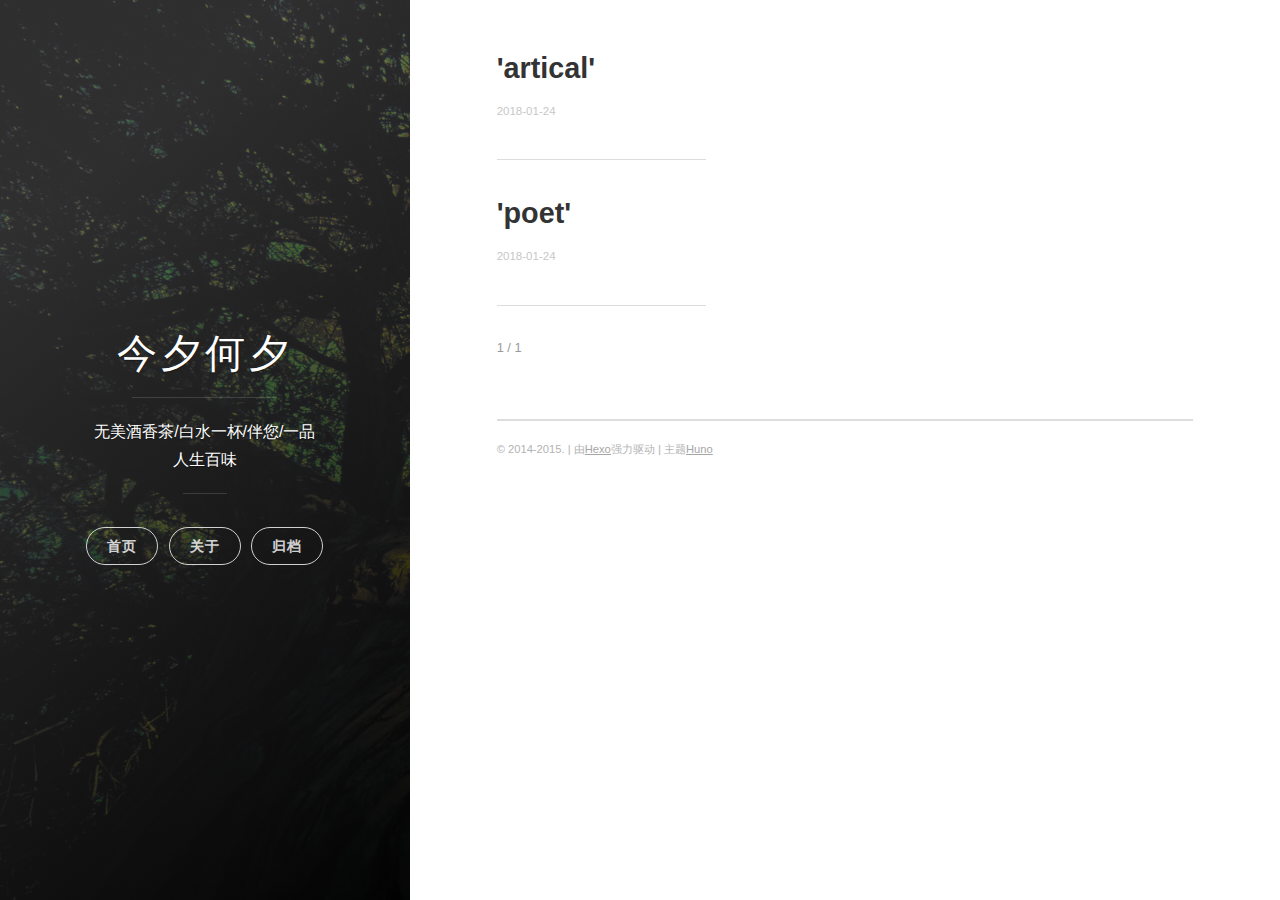
<file: index.html>
<!DOCTYPE html>
<html>
<head>
    <meta charset="utf-8">
    <meta http-equiv="X-UA-Compatible" content="chrome=1">

    

    <title>
      今夕何夕 
    </title>

    <meta name="viewport" content="width=device-width, initial-scale=1, maximum-scale=1, user-scalable=no">
    
      <meta name="author" content="Yun">
    
    

    <meta property="og:type" content="website">
<meta property="og:title" content="今夕何夕">
<meta property="og:url" content="http://yoursite.com/index.html">
<meta property="og:site_name" content="今夕何夕">
<meta name="twitter:card" content="summary">
<meta name="twitter:title" content="今夕何夕">
    
    
    
      <link rel="icon" type="image/x-icon" href="/favicon.png">
    
    <link rel="stylesheet" href="/css/uno.css">
    <link rel="stylesheet" href="/css/highlight.css">
    <link rel="stylesheet" href="/css/archive.css">
    <link rel="stylesheet" href="/css/china-social-icon.css">

</head>
<body>

    <span class="mobile btn-mobile-menu">
        <i class="icon icon-list btn-mobile-menu__icon"></i>
        <i class="icon icon-x-circle btn-mobile-close__icon hidden"></i>
    </span>

    
 
<header class="panel-cover">


  <div class="panel-main">

  
    <div class="panel-main__inner panel-inverted">
    <div class="panel-main__content">

        

        <h1 class="panel-cover__title panel-title"><a href="/" title="link to homepage">今夕何夕</a></h1>
        <hr class="panel-cover__divider" />

        
        <p class="panel-cover__description">
          无美酒香茶/白水一杯/伴您/一品人生百味
        </p>
        <hr class="panel-cover__divider panel-cover__divider--secondary" />
        

        <div class="navigation-wrapper">

          <nav class="cover-navigation cover-navigation--primary">
            <ul class="navigation">

              
                
                <li class="navigation__item"><a href="/#blog" title="" class="blog-button">首页</a></li>
              
                
                <li class="navigation__item"><a href="/about" title="" class="">关于</a></li>
              
                
                <li class="navigation__item"><a href="/archive" title="" class="">归档</a></li>
              

            </ul>
          </nav>

          <!-- ----------------------------
To add a new social icon simply duplicate one of the list items from below
and change the class in the <i> tag to match the desired social network
and then add your link to the <a>. Here is a full list of social network
classes that you can use:

    icon-social-500px
    icon-social-behance
    icon-social-delicious
    icon-social-designer-news
    icon-social-deviant-art
    icon-social-digg
    icon-social-dribbble
    icon-social-facebook
    icon-social-flickr
    icon-social-forrst
    icon-social-foursquare
    icon-social-github
    icon-social-google-plus
    icon-social-hi5
    icon-social-instagram
    icon-social-lastfm
    icon-social-linkedin
    icon-social-medium
    icon-social-myspace
    icon-social-path
    icon-social-pinterest
    icon-social-rdio
    icon-social-reddit
    icon-social-skype
    icon-social-spotify
    icon-social-stack-overflow
    icon-social-steam
    icon-social-stumbleupon
    icon-social-treehouse
    icon-social-tumblr
    icon-social-twitter
    icon-social-vimeo
    icon-social-xbox
    icon-social-yelp
    icon-social-youtube
    icon-social-zerply
    icon-mail

-------------------------------->

<!-- add social info here -->



        </div>

      </div>

    </div>

    <div class="panel-cover--overlay"></div>
  </div>
</header>

    <div class="content-wrapper">
        <div class="content-wrapper__inner entry">
            


   <!-- do nothing -->


<div class="main-post-list">
    <ol class="post-list">
    
    
    <li>

      <h2 class="post-list__post-title post-title">
        <a href="/2018/01/24/artical/" title="link to &#39;artical&#39;">&#39;artical&#39;</a>
      </h2>

      <div class="post-list__meta">

        <time datetime="2018-01-24" class="post-list__meta--date date">2018-01-24</time> 
      </div>

      <div class="excerpt">
        
      </div>

      <hr class="post-list__divider" />
    </li>
    
    <li>

      <h2 class="post-list__post-title post-title">
        <a href="/2018/01/24/poet/" title="link to &#39;poet&#39;">&#39;poet&#39;</a>
      </h2>

      <div class="post-list__meta">

        <time datetime="2018-01-24" class="post-list__meta--date date">2018-01-24</time> 
      </div>

      <div class="excerpt">
        
      </div>

      <hr class="post-list__divider" />
    </li>
    
  </ol>

  <hr class="post-list__divider " />

<nav class="pagination" role="navigation">
    

    <span class="pagination__page-number"> 1 / 1</span>
    
    
</nav>


</div>
            <footer class="footer">

    <span class="footer__copyright">&copy; 2014-2015. | 由<a href="https://hexo.io/">Hexo</a>强力驱动 | 主题<a href="https://github.com/someus/huno">Huno</a></span>
    
</footer>
        </div>
    </div>

    <!-- js files -->
    <script src="/js/jquery.min.js"></script>
    <script src="/js/main.js"></script>
    <script src="/js/scale.fix.js"></script>
    

    

    <script type="text/javascript" src="//cdn.mathjax.org/mathjax/latest/MathJax.js?config=TeX-AMS-MML_HTMLorMML"></script>
    <script type="text/javascript"> 
        $(document).ready(function(){
            MathJax.Hub.Config({ 
                tex2jax: {inlineMath: [['[latex]','[/latex]'], ['\\(','\\)']]} 
            });
        });
    </script>


    
    
    
    <!--kill ie6 -->
<!--[if IE 6]>
  <script src="//letskillie6.googlecode.com/svn/trunk/2/zh_CN.js"></script>
<![endif]-->

</body>
</html>
</file>
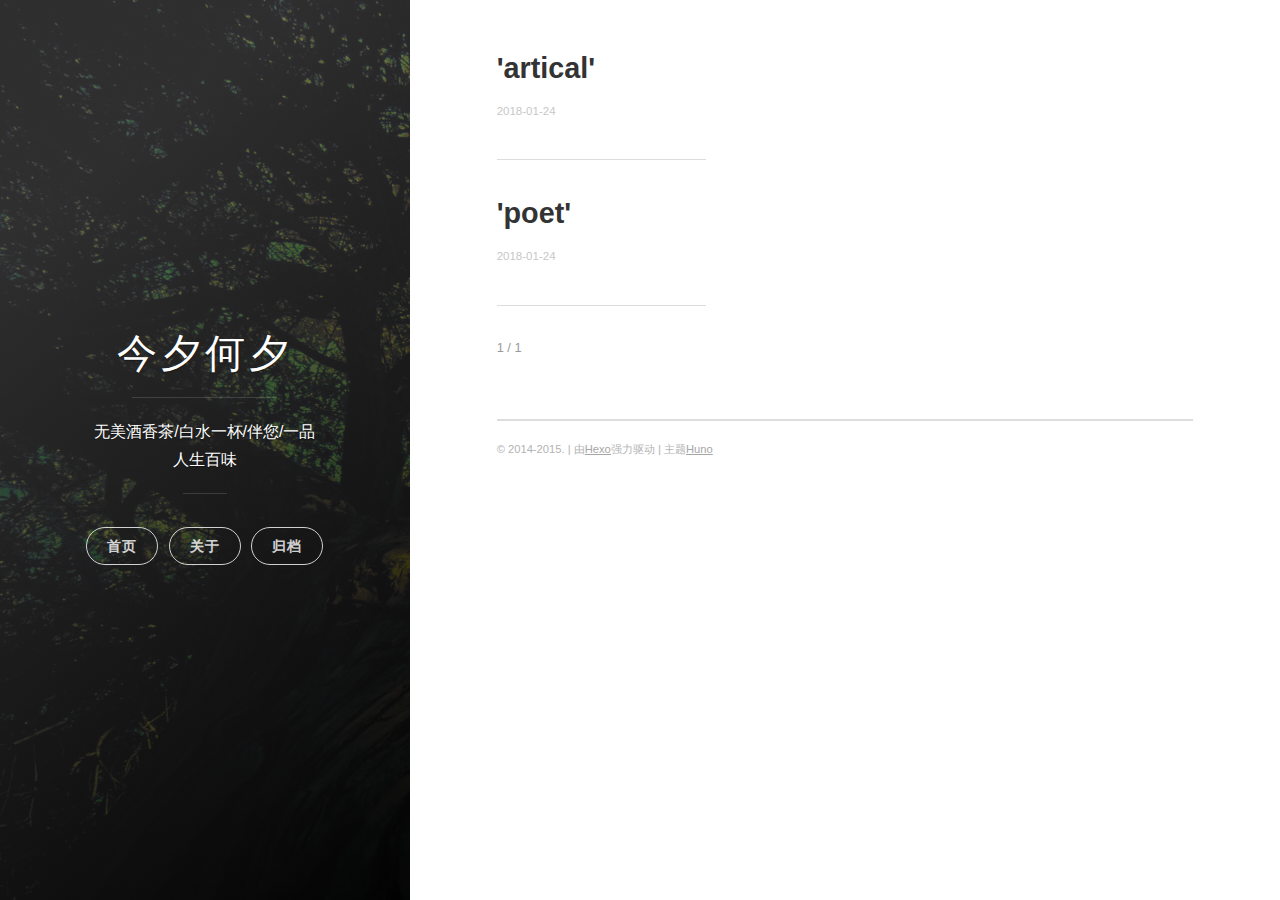
<file: archives/index.html>
<!DOCTYPE html>
<html>
<head>
    <meta charset="utf-8">
    <meta http-equiv="X-UA-Compatible" content="chrome=1">

    

    <title>
      Archives 
    </title>

    <meta name="viewport" content="width=device-width, initial-scale=1, maximum-scale=1, user-scalable=no">
    
      <meta name="author" content="Yun">
    
    

    <meta property="og:type" content="website">
<meta property="og:title" content="Archives">
<meta property="og:url" content="http://yoursite.com/archives/index.html">
<meta property="og:site_name" content="今夕何夕">
<meta name="twitter:card" content="summary">
<meta name="twitter:title" content="Archives">
    
    
    
      <link rel="icon" type="image/x-icon" href="/favicon.png">
    
    <link rel="stylesheet" href="/css/uno.css">
    <link rel="stylesheet" href="/css/highlight.css">
    <link rel="stylesheet" href="/css/archive.css">
    <link rel="stylesheet" href="/css/china-social-icon.css">

</head>
<body>

    <span class="mobile btn-mobile-menu">
        <i class="icon icon-list btn-mobile-menu__icon"></i>
        <i class="icon icon-x-circle btn-mobile-close__icon hidden"></i>
    </span>

    

<header class="panel-cover panel-cover--collapsed">


  <div class="panel-main">

  
    <div class="panel-main__inner panel-inverted">
    <div class="panel-main__content">

        

        <h1 class="panel-cover__title panel-title"><a href="/" title="link to homepage">今夕何夕</a></h1>
        <hr class="panel-cover__divider" />

        
        <p class="panel-cover__description">
          无美酒香茶/白水一杯/伴您/一品人生百味
        </p>
        <hr class="panel-cover__divider panel-cover__divider--secondary" />
        

        <div class="navigation-wrapper">

          <nav class="cover-navigation cover-navigation--primary">
            <ul class="navigation">

              
                
                <li class="navigation__item"><a href="/#blog" title="" class="blog-button">首页</a></li>
              
                
                <li class="navigation__item"><a href="/about" title="" class="">关于</a></li>
              
                
                <li class="navigation__item"><a href="/archive" title="" class="">归档</a></li>
              

            </ul>
          </nav>

          <!-- ----------------------------
To add a new social icon simply duplicate one of the list items from below
and change the class in the <i> tag to match the desired social network
and then add your link to the <a>. Here is a full list of social network
classes that you can use:

    icon-social-500px
    icon-social-behance
    icon-social-delicious
    icon-social-designer-news
    icon-social-deviant-art
    icon-social-digg
    icon-social-dribbble
    icon-social-facebook
    icon-social-flickr
    icon-social-forrst
    icon-social-foursquare
    icon-social-github
    icon-social-google-plus
    icon-social-hi5
    icon-social-instagram
    icon-social-lastfm
    icon-social-linkedin
    icon-social-medium
    icon-social-myspace
    icon-social-path
    icon-social-pinterest
    icon-social-rdio
    icon-social-reddit
    icon-social-skype
    icon-social-spotify
    icon-social-stack-overflow
    icon-social-steam
    icon-social-stumbleupon
    icon-social-treehouse
    icon-social-tumblr
    icon-social-twitter
    icon-social-vimeo
    icon-social-xbox
    icon-social-yelp
    icon-social-youtube
    icon-social-zerply
    icon-mail

-------------------------------->

<!-- add social info here -->



        </div>

      </div>

    </div>

    <div class="panel-cover--overlay"></div>
  </div>
</header>

    <div class="content-wrapper">
        <div class="content-wrapper__inner entry">
            


   <!-- do nothing -->


<div class="main-post-list">
    <ol class="post-list">
    
    
    <li>

      <h2 class="post-list__post-title post-title">
        <a href="/2018/01/24/artical/" title="link to &#39;artical&#39;">&#39;artical&#39;</a>
      </h2>

      <div class="post-list__meta">

        <time datetime="2018-01-24" class="post-list__meta--date date">2018-01-24</time> 
      </div>

      <div class="excerpt">
        
      </div>

      <hr class="post-list__divider" />
    </li>
    
    <li>

      <h2 class="post-list__post-title post-title">
        <a href="/2018/01/24/poet/" title="link to &#39;poet&#39;">&#39;poet&#39;</a>
      </h2>

      <div class="post-list__meta">

        <time datetime="2018-01-24" class="post-list__meta--date date">2018-01-24</time> 
      </div>

      <div class="excerpt">
        
      </div>

      <hr class="post-list__divider" />
    </li>
    
  </ol>

  <hr class="post-list__divider " />

<nav class="pagination" role="navigation">
    

    <span class="pagination__page-number"> 1 / 1</span>
    
    
</nav>


</div>
            <footer class="footer">

    <span class="footer__copyright">&copy; 2014-2015. | 由<a href="https://hexo.io/">Hexo</a>强力驱动 | 主题<a href="https://github.com/someus/huno">Huno</a></span>
    
</footer>
        </div>
    </div>

    <!-- js files -->
    <script src="/js/jquery.min.js"></script>
    <script src="/js/main.js"></script>
    <script src="/js/scale.fix.js"></script>
    

    

    <script type="text/javascript" src="//cdn.mathjax.org/mathjax/latest/MathJax.js?config=TeX-AMS-MML_HTMLorMML"></script>
    <script type="text/javascript"> 
        $(document).ready(function(){
            MathJax.Hub.Config({ 
                tex2jax: {inlineMath: [['[latex]','[/latex]'], ['\\(','\\)']]} 
            });
        });
    </script>


    
    
    
    <!--kill ie6 -->
<!--[if IE 6]>
  <script src="//letskillie6.googlecode.com/svn/trunk/2/zh_CN.js"></script>
<![endif]-->

</body>
</html>
</file>
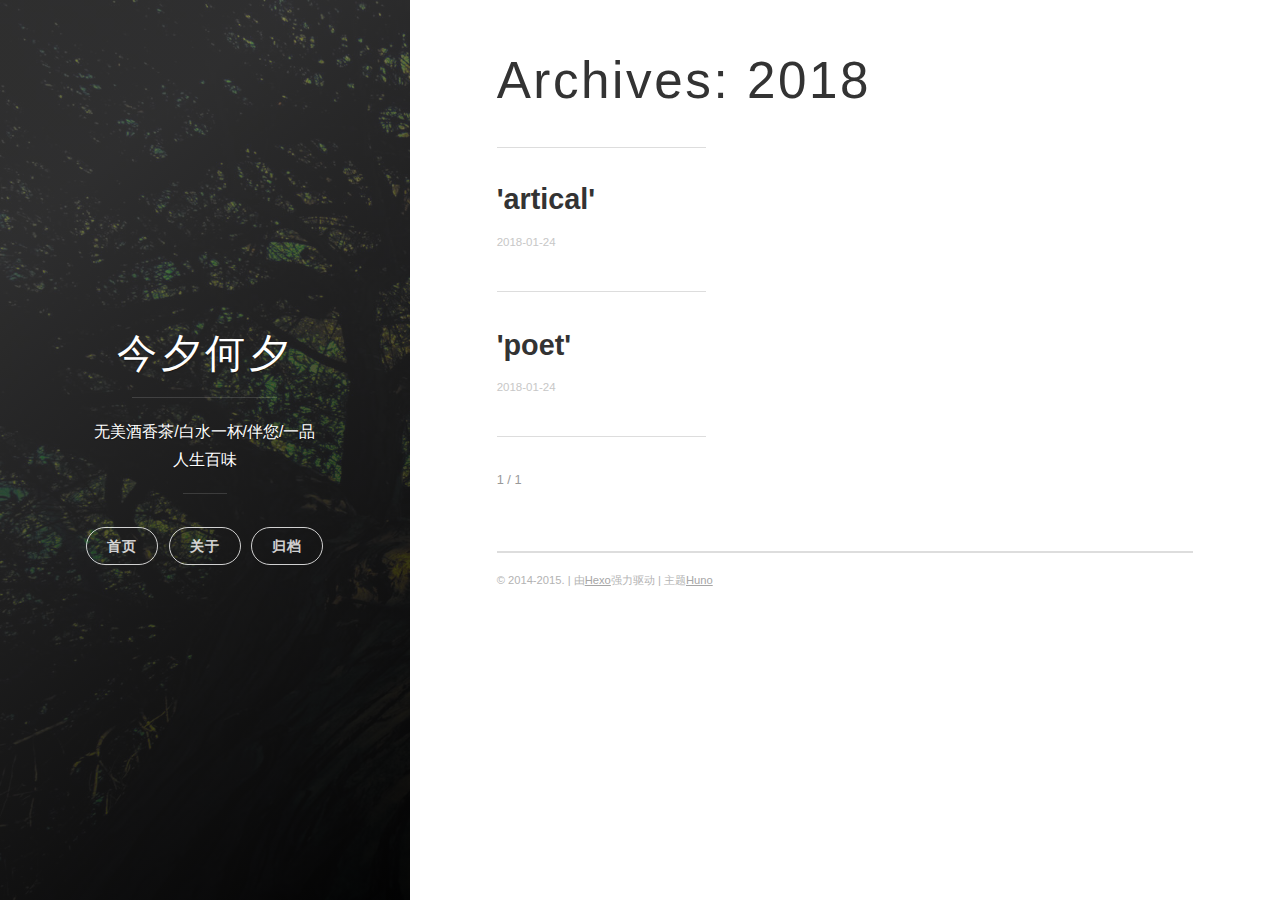
<file: archives/2018/index.html>
<!DOCTYPE html>
<html>
<head>
    <meta charset="utf-8">
    <meta http-equiv="X-UA-Compatible" content="chrome=1">

    

    <title>
      Archives: 2018 
    </title>

    <meta name="viewport" content="width=device-width, initial-scale=1, maximum-scale=1, user-scalable=no">
    
      <meta name="author" content="Yun">
    
    

    <meta property="og:type" content="website">
<meta property="og:title" content="Archives: 2018">
<meta property="og:url" content="http://yoursite.com/archives/2018/index.html">
<meta property="og:site_name" content="今夕何夕">
<meta name="twitter:card" content="summary">
<meta name="twitter:title" content="Archives: 2018">
    
    
    
      <link rel="icon" type="image/x-icon" href="/favicon.png">
    
    <link rel="stylesheet" href="/css/uno.css">
    <link rel="stylesheet" href="/css/highlight.css">
    <link rel="stylesheet" href="/css/archive.css">
    <link rel="stylesheet" href="/css/china-social-icon.css">

</head>
<body>

    <span class="mobile btn-mobile-menu">
        <i class="icon icon-list btn-mobile-menu__icon"></i>
        <i class="icon icon-x-circle btn-mobile-close__icon hidden"></i>
    </span>

    

<header class="panel-cover panel-cover--collapsed">


  <div class="panel-main">

  
    <div class="panel-main__inner panel-inverted">
    <div class="panel-main__content">

        

        <h1 class="panel-cover__title panel-title"><a href="/" title="link to homepage">今夕何夕</a></h1>
        <hr class="panel-cover__divider" />

        
        <p class="panel-cover__description">
          无美酒香茶/白水一杯/伴您/一品人生百味
        </p>
        <hr class="panel-cover__divider panel-cover__divider--secondary" />
        

        <div class="navigation-wrapper">

          <nav class="cover-navigation cover-navigation--primary">
            <ul class="navigation">

              
                
                <li class="navigation__item"><a href="/#blog" title="" class="blog-button">首页</a></li>
              
                
                <li class="navigation__item"><a href="/about" title="" class="">关于</a></li>
              
                
                <li class="navigation__item"><a href="/archive" title="" class="">归档</a></li>
              

            </ul>
          </nav>

          <!-- ----------------------------
To add a new social icon simply duplicate one of the list items from below
and change the class in the <i> tag to match the desired social network
and then add your link to the <a>. Here is a full list of social network
classes that you can use:

    icon-social-500px
    icon-social-behance
    icon-social-delicious
    icon-social-designer-news
    icon-social-deviant-art
    icon-social-digg
    icon-social-dribbble
    icon-social-facebook
    icon-social-flickr
    icon-social-forrst
    icon-social-foursquare
    icon-social-github
    icon-social-google-plus
    icon-social-hi5
    icon-social-instagram
    icon-social-lastfm
    icon-social-linkedin
    icon-social-medium
    icon-social-myspace
    icon-social-path
    icon-social-pinterest
    icon-social-rdio
    icon-social-reddit
    icon-social-skype
    icon-social-spotify
    icon-social-stack-overflow
    icon-social-steam
    icon-social-stumbleupon
    icon-social-treehouse
    icon-social-tumblr
    icon-social-twitter
    icon-social-vimeo
    icon-social-xbox
    icon-social-yelp
    icon-social-youtube
    icon-social-zerply
    icon-mail

-------------------------------->

<!-- add social info here -->



        </div>

      </div>

    </div>

    <div class="panel-cover--overlay"></div>
  </div>
</header>

    <div class="content-wrapper">
        <div class="content-wrapper__inner entry">
            


  <h1 class="archive-title">Archives: 2018</h1>
  <hr class="post-list__divider" />


<div class="main-post-list">
    <ol class="post-list">
    
    
    <li>

      <h2 class="post-list__post-title post-title">
        <a href="/2018/01/24/artical/" title="link to &#39;artical&#39;">&#39;artical&#39;</a>
      </h2>

      <div class="post-list__meta">

        <time datetime="2018-01-24" class="post-list__meta--date date">2018-01-24</time> 
      </div>

      <div class="excerpt">
        
      </div>

      <hr class="post-list__divider" />
    </li>
    
    <li>

      <h2 class="post-list__post-title post-title">
        <a href="/2018/01/24/poet/" title="link to &#39;poet&#39;">&#39;poet&#39;</a>
      </h2>

      <div class="post-list__meta">

        <time datetime="2018-01-24" class="post-list__meta--date date">2018-01-24</time> 
      </div>

      <div class="excerpt">
        
      </div>

      <hr class="post-list__divider" />
    </li>
    
  </ol>

  <hr class="post-list__divider " />

<nav class="pagination" role="navigation">
    

    <span class="pagination__page-number"> 1 / 1</span>
    
    
</nav>


</div>
            <footer class="footer">

    <span class="footer__copyright">&copy; 2014-2015. | 由<a href="https://hexo.io/">Hexo</a>强力驱动 | 主题<a href="https://github.com/someus/huno">Huno</a></span>
    
</footer>
        </div>
    </div>

    <!-- js files -->
    <script src="/js/jquery.min.js"></script>
    <script src="/js/main.js"></script>
    <script src="/js/scale.fix.js"></script>
    

    

    <script type="text/javascript" src="//cdn.mathjax.org/mathjax/latest/MathJax.js?config=TeX-AMS-MML_HTMLorMML"></script>
    <script type="text/javascript"> 
        $(document).ready(function(){
            MathJax.Hub.Config({ 
                tex2jax: {inlineMath: [['[latex]','[/latex]'], ['\\(','\\)']]} 
            });
        });
    </script>


    
    
    
    <!--kill ie6 -->
<!--[if IE 6]>
  <script src="//letskillie6.googlecode.com/svn/trunk/2/zh_CN.js"></script>
<![endif]-->

</body>
</html>
</file>
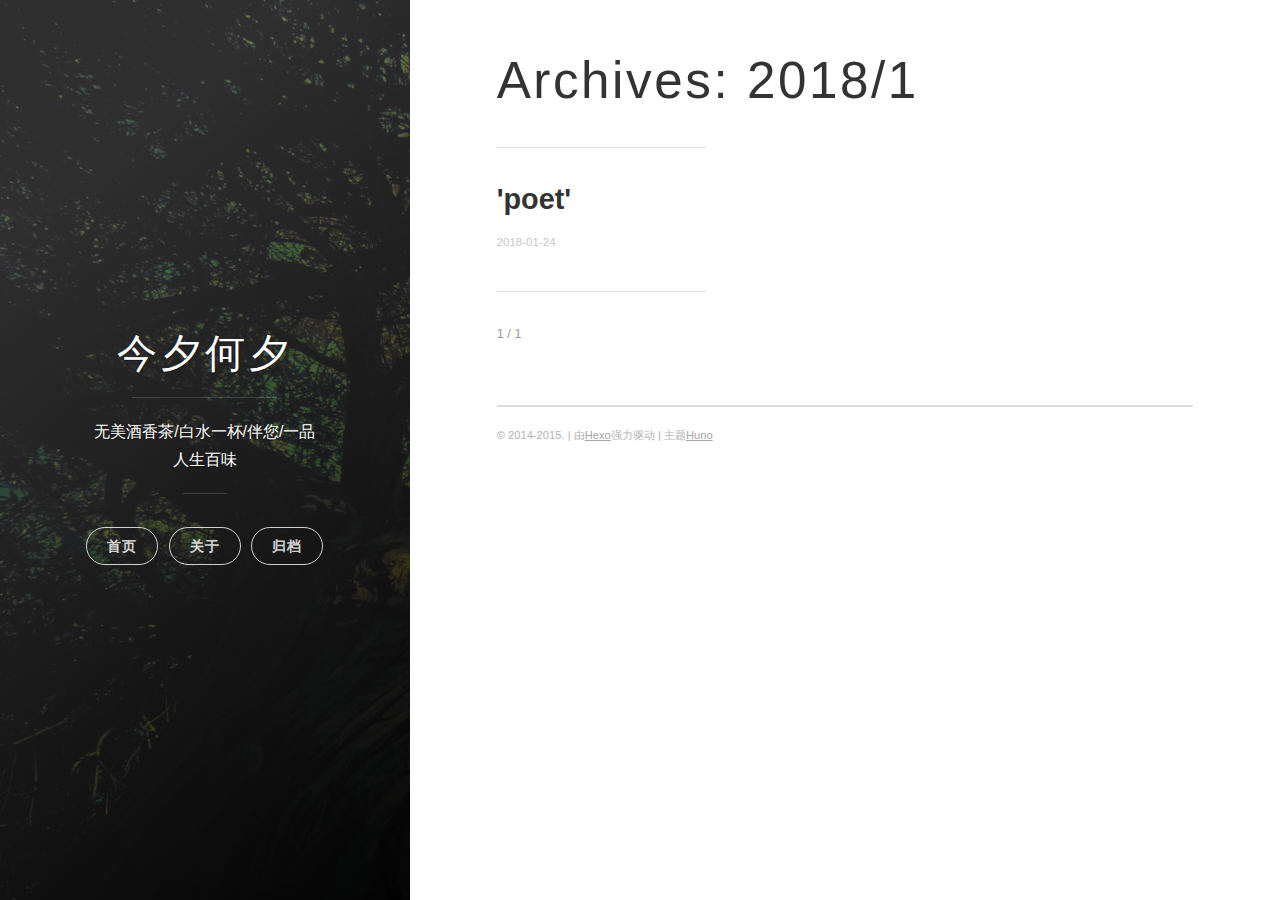
<file: archives/2018/01/index.html>
<!DOCTYPE html>
<html>
<head>
    <meta charset="utf-8">
    <meta http-equiv="X-UA-Compatible" content="chrome=1">

    

    <title>
      Archives: 2018/1 
    </title>

    <meta name="viewport" content="width=device-width, initial-scale=1, maximum-scale=1, user-scalable=no">
    
      <meta name="author" content="Yun">
    
    

    <meta property="og:type" content="website">
<meta property="og:title" content="Archives: 2018&#x2F;1">
<meta property="og:url" content="http://yoursite.com/archives/2018/01/index.html">
<meta property="og:site_name" content="今夕何夕">
<meta name="twitter:card" content="summary">
<meta name="twitter:title" content="Archives: 2018&#x2F;1">
    
    
    
      <link rel="icon" type="image/x-icon" href="/favicon.png">
    
    <link rel="stylesheet" href="/css/uno.css">
    <link rel="stylesheet" href="/css/highlight.css">
    <link rel="stylesheet" href="/css/archive.css">
    <link rel="stylesheet" href="/css/china-social-icon.css">

</head>
<body>

    <span class="mobile btn-mobile-menu">
        <i class="icon icon-list btn-mobile-menu__icon"></i>
        <i class="icon icon-x-circle btn-mobile-close__icon hidden"></i>
    </span>

    

<header class="panel-cover panel-cover--collapsed">


  <div class="panel-main">

  
    <div class="panel-main__inner panel-inverted">
    <div class="panel-main__content">

        

        <h1 class="panel-cover__title panel-title"><a href="/" title="link to homepage">今夕何夕</a></h1>
        <hr class="panel-cover__divider" />

        
        <p class="panel-cover__description">
          无美酒香茶/白水一杯/伴您/一品人生百味
        </p>
        <hr class="panel-cover__divider panel-cover__divider--secondary" />
        

        <div class="navigation-wrapper">

          <nav class="cover-navigation cover-navigation--primary">
            <ul class="navigation">

              
                
                <li class="navigation__item"><a href="/#blog" title="" class="blog-button">首页</a></li>
              
                
                <li class="navigation__item"><a href="/about" title="" class="">关于</a></li>
              
                
                <li class="navigation__item"><a href="/archive" title="" class="">归档</a></li>
              

            </ul>
          </nav>

          <!-- ----------------------------
To add a new social icon simply duplicate one of the list items from below
and change the class in the <i> tag to match the desired social network
and then add your link to the <a>. Here is a full list of social network
classes that you can use:

    icon-social-500px
    icon-social-behance
    icon-social-delicious
    icon-social-designer-news
    icon-social-deviant-art
    icon-social-digg
    icon-social-dribbble
    icon-social-facebook
    icon-social-flickr
    icon-social-forrst
    icon-social-foursquare
    icon-social-github
    icon-social-google-plus
    icon-social-hi5
    icon-social-instagram
    icon-social-lastfm
    icon-social-linkedin
    icon-social-medium
    icon-social-myspace
    icon-social-path
    icon-social-pinterest
    icon-social-rdio
    icon-social-reddit
    icon-social-skype
    icon-social-spotify
    icon-social-stack-overflow
    icon-social-steam
    icon-social-stumbleupon
    icon-social-treehouse
    icon-social-tumblr
    icon-social-twitter
    icon-social-vimeo
    icon-social-xbox
    icon-social-yelp
    icon-social-youtube
    icon-social-zerply
    icon-mail

-------------------------------->

<!-- add social info here -->



        </div>

      </div>

    </div>

    <div class="panel-cover--overlay"></div>
  </div>
</header>

    <div class="content-wrapper">
        <div class="content-wrapper__inner entry">
            


  <h1 class="archive-title">Archives: 2018/1</h1>
  <hr class="post-list__divider" />


<div class="main-post-list">
    <ol class="post-list">
    
    
    <li>

      <h2 class="post-list__post-title post-title">
        <a href="/2018/01/24/poet/" title="link to &#39;poet&#39;">&#39;poet&#39;</a>
      </h2>

      <div class="post-list__meta">

        <time datetime="2018-01-24" class="post-list__meta--date date">2018-01-24</time> 
      </div>

      <div class="excerpt">
        
      </div>

      <hr class="post-list__divider" />
    </li>
    
  </ol>

  <hr class="post-list__divider " />

<nav class="pagination" role="navigation">
    

    <span class="pagination__page-number"> 1 / 1</span>
    
    
</nav>


</div>
            <footer class="footer">

    <span class="footer__copyright">&copy; 2014-2015. | 由<a href="https://hexo.io/">Hexo</a>强力驱动 | 主题<a href="https://github.com/someus/huno">Huno</a></span>
    
</footer>
        </div>
    </div>

    <!-- js files -->
    <script src="/js/jquery.min.js"></script>
    <script src="/js/main.js"></script>
    <script src="/js/scale.fix.js"></script>
    

    

    <script type="text/javascript" src="//cdn.mathjax.org/mathjax/latest/MathJax.js?config=TeX-AMS-MML_HTMLorMML"></script>
    <script type="text/javascript"> 
        $(document).ready(function(){
            MathJax.Hub.Config({ 
                tex2jax: {inlineMath: [['[latex]','[/latex]'], ['\\(','\\)']]} 
            });
        });
    </script>


    
    
    
    <!--kill ie6 -->
<!--[if IE 6]>
  <script src="//letskillie6.googlecode.com/svn/trunk/2/zh_CN.js"></script>
<![endif]-->

</body>
</html>
</file>
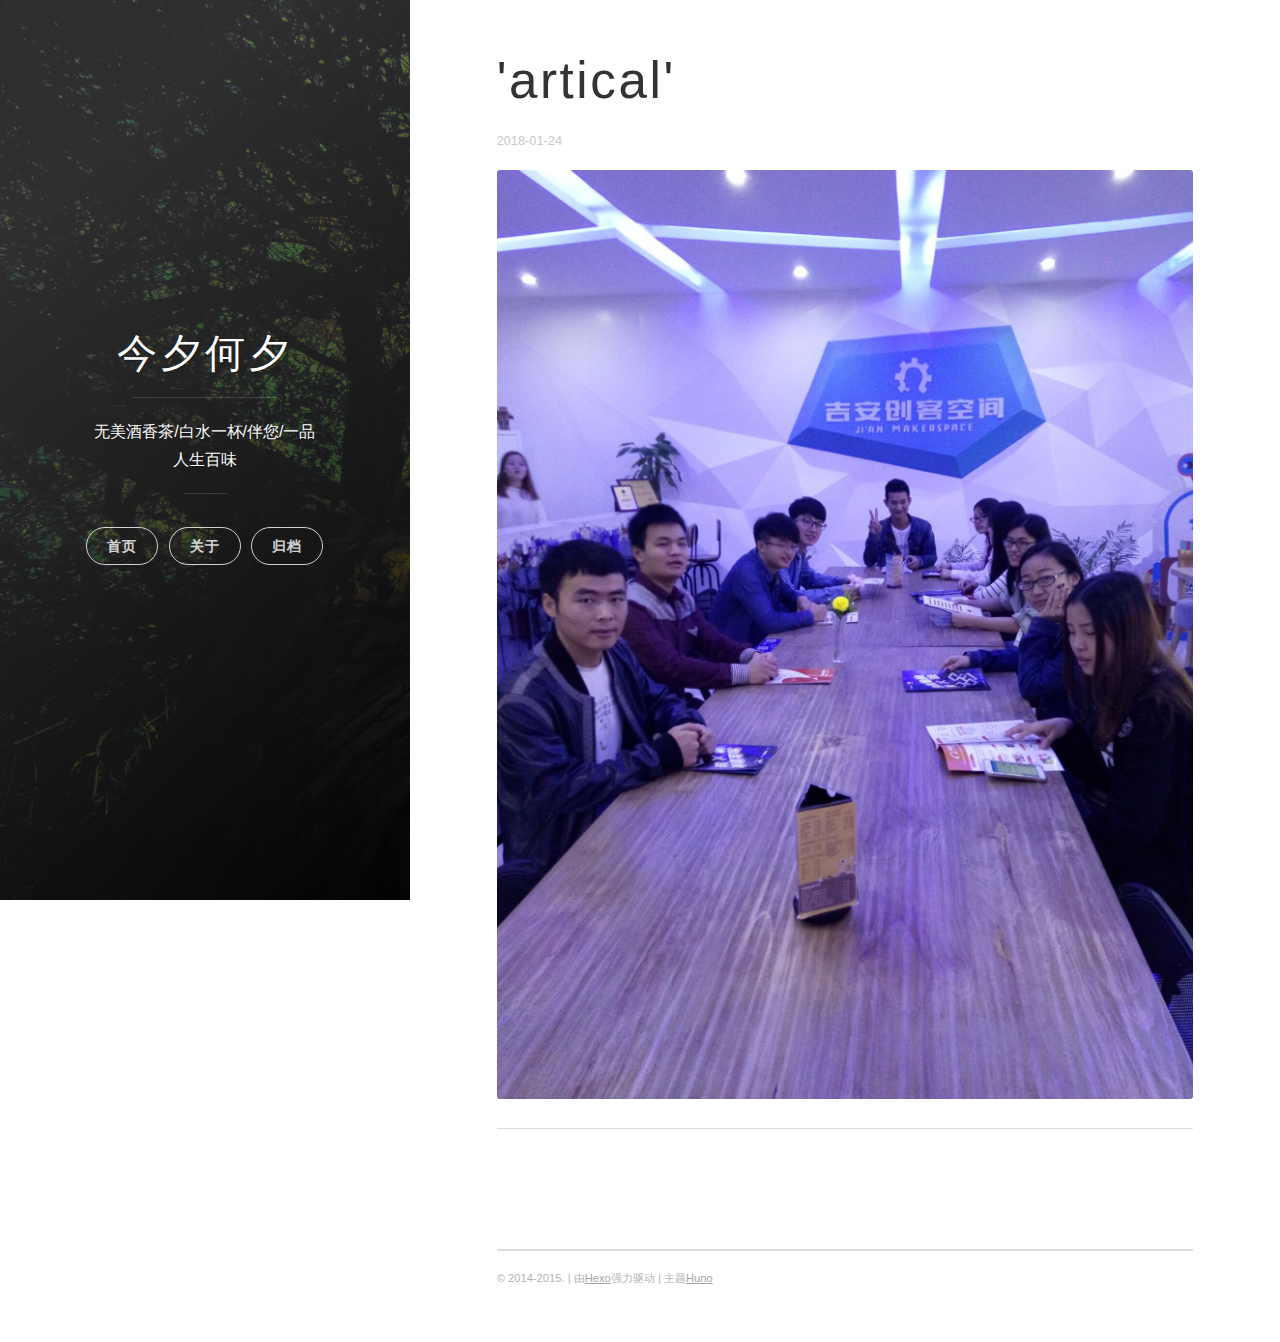
<file: 2018/01/24/artical/index.html>
<!DOCTYPE html>
<html>
<head>
    <meta charset="utf-8">
    <meta http-equiv="X-UA-Compatible" content="chrome=1">

    

    <title>
      &#39;artical&#39; | 今夕何夕 
    </title>

    <meta name="viewport" content="width=device-width, initial-scale=1, maximum-scale=1, user-scalable=no">
    
      <meta name="author" content="Yun">
    
    

    <meta property="og:type" content="article">
<meta property="og:title" content="&#39;artical&#39; | 今夕何夕">
<meta property="og:url" content="http://yoursite.com/2018/01/24/artical/index.html">
<meta property="og:site_name" content="今夕何夕">
<meta property="og:image" content="http://yoursite.com/img/-28387da793eb93f4.jpg">
<meta property="og:updated_time" content="2018-01-24T09:53:59.298Z">
<meta name="twitter:card" content="summary">
<meta name="twitter:title" content="&#39;artical&#39; | 今夕何夕">
<meta name="twitter:image" content="http://yoursite.com/img/-28387da793eb93f4.jpg">
    
    
    
      <link rel="icon" type="image/x-icon" href="/favicon.png">
    
    <link rel="stylesheet" href="/css/uno.css">
    <link rel="stylesheet" href="/css/highlight.css">
    <link rel="stylesheet" href="/css/archive.css">
    <link rel="stylesheet" href="/css/china-social-icon.css">

</head>
<body>

    <span class="mobile btn-mobile-menu">
        <i class="icon icon-list btn-mobile-menu__icon"></i>
        <i class="icon icon-x-circle btn-mobile-close__icon hidden"></i>
    </span>

    

<header class="panel-cover panel-cover--collapsed">


  <div class="panel-main">

  
    <div class="panel-main__inner panel-inverted">
    <div class="panel-main__content">

        

        <h1 class="panel-cover__title panel-title"><a href="/" title="link to homepage">今夕何夕</a></h1>
        <hr class="panel-cover__divider" />

        
        <p class="panel-cover__description">
          无美酒香茶/白水一杯/伴您/一品人生百味
        </p>
        <hr class="panel-cover__divider panel-cover__divider--secondary" />
        

        <div class="navigation-wrapper">

          <nav class="cover-navigation cover-navigation--primary">
            <ul class="navigation">

              
                
                <li class="navigation__item"><a href="/#blog" title="" class="blog-button">首页</a></li>
              
                
                <li class="navigation__item"><a href="/about" title="" class="">关于</a></li>
              
                
                <li class="navigation__item"><a href="/archive" title="" class="">归档</a></li>
              

            </ul>
          </nav>

          <!-- ----------------------------
To add a new social icon simply duplicate one of the list items from below
and change the class in the <i> tag to match the desired social network
and then add your link to the <a>. Here is a full list of social network
classes that you can use:

    icon-social-500px
    icon-social-behance
    icon-social-delicious
    icon-social-designer-news
    icon-social-deviant-art
    icon-social-digg
    icon-social-dribbble
    icon-social-facebook
    icon-social-flickr
    icon-social-forrst
    icon-social-foursquare
    icon-social-github
    icon-social-google-plus
    icon-social-hi5
    icon-social-instagram
    icon-social-lastfm
    icon-social-linkedin
    icon-social-medium
    icon-social-myspace
    icon-social-path
    icon-social-pinterest
    icon-social-rdio
    icon-social-reddit
    icon-social-skype
    icon-social-spotify
    icon-social-stack-overflow
    icon-social-steam
    icon-social-stumbleupon
    icon-social-treehouse
    icon-social-tumblr
    icon-social-twitter
    icon-social-vimeo
    icon-social-xbox
    icon-social-yelp
    icon-social-youtube
    icon-social-zerply
    icon-mail

-------------------------------->

<!-- add social info here -->



        </div>

      </div>

    </div>

    <div class="panel-cover--overlay"></div>
  </div>
</header>

    <div class="content-wrapper">
        <div class="content-wrapper__inner entry">
            

<article class="post-container post-container--single">

  <header class="post-header">
    
    <h1 class="post-title">&#39;artical&#39;</h1>

    

    <div class="post-meta">
      <time datetime="2018-01-24" class="post-meta__date date">2018-01-24</time> 

      <span class="post-meta__tags tags">

          

          

      </span>
    </div>
    
    

  </header>

  <section id="post-content" class="article-content post">
    <p><img src="/img/-28387da793eb93f4.jpg" alt="&quot;调研&quot;"></p>

  </section>

  <section class="post-comments">

    <!-- 将评论系统（例如Disqus、多说、友言、畅言等）提供的代码片段粘贴在这里 -->
    
</section>


</article>


            <footer class="footer">

    <span class="footer__copyright">&copy; 2014-2015. | 由<a href="https://hexo.io/">Hexo</a>强力驱动 | 主题<a href="https://github.com/someus/huno">Huno</a></span>
    
</footer>
        </div>
    </div>

    <!-- js files -->
    <script src="/js/jquery.min.js"></script>
    <script src="/js/main.js"></script>
    <script src="/js/scale.fix.js"></script>
    

    

    <script type="text/javascript" src="//cdn.mathjax.org/mathjax/latest/MathJax.js?config=TeX-AMS-MML_HTMLorMML"></script>
    <script type="text/javascript"> 
        $(document).ready(function(){
            MathJax.Hub.Config({ 
                tex2jax: {inlineMath: [['[latex]','[/latex]'], ['\\(','\\)']]} 
            });
        });
    </script>


    

    <script src="/js/awesome-toc.min.js"></script>
    <script>
        $(document).ready(function(){
            $.awesome_toc({
                overlay: true,
                contentId: "post-content",
            });
        });
    </script>


    
    
    <!--kill ie6 -->
<!--[if IE 6]>
  <script src="//letskillie6.googlecode.com/svn/trunk/2/zh_CN.js"></script>
<![endif]-->

</body>
</html>
</file>
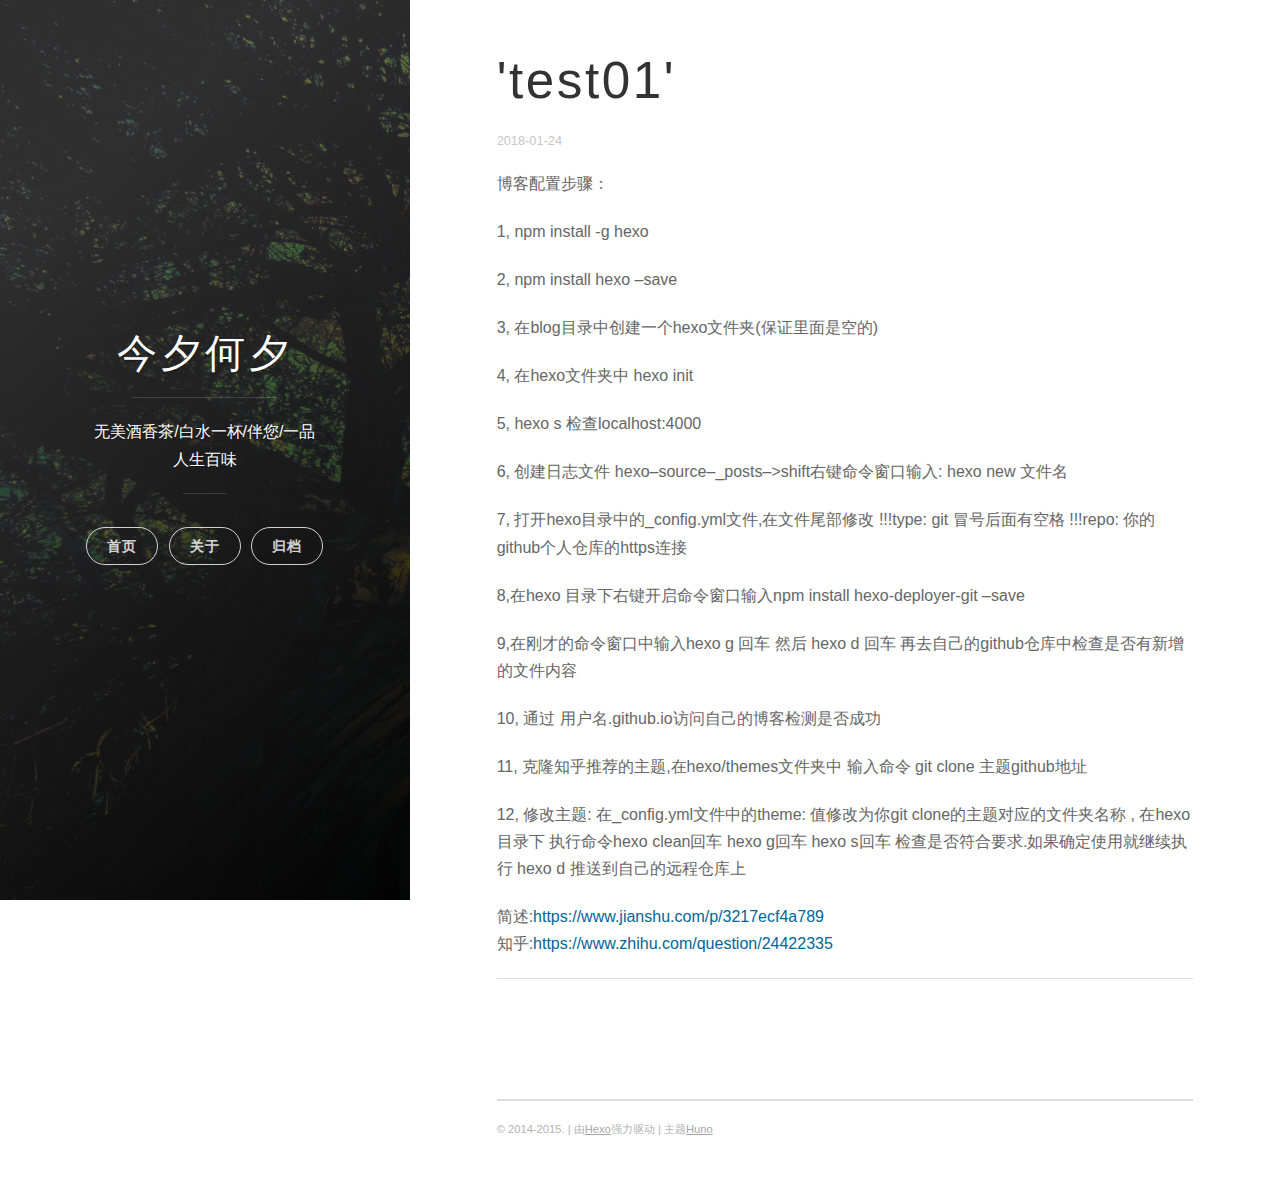
<file: 2018/01/24/hexo-blog-/index.html>
<!DOCTYPE html>
<html>
<head>
    <meta charset="utf-8">
    <meta http-equiv="X-UA-Compatible" content="chrome=1">

    

    <title>
      &#39;test01&#39; | 今夕何夕 
    </title>

    <meta name="viewport" content="width=device-width, initial-scale=1, maximum-scale=1, user-scalable=no">
    
      <meta name="author" content="Yun">
    
    

    <meta name="description" content="博客配置步骤： 1, npm install -g hexo 2, npm install hexo –save 3, 在blog目录中创建一个hexo文件夹(保证里面是空的) 4, 在hexo文件夹中 hexo init 5, hexo s 检查localhost:4000  6, 创建日志文件 hexo–source–_posts–&amp;gt;shift右键命令窗口输入: hexo new 文件名">
<meta property="og:type" content="article">
<meta property="og:title" content="&#39;test01&#39; | 今夕何夕">
<meta property="og:url" content="http://yoursite.com/2018/01/24/hexo-blog-/index.html">
<meta property="og:site_name" content="今夕何夕">
<meta property="og:description" content="博客配置步骤： 1, npm install -g hexo 2, npm install hexo –save 3, 在blog目录中创建一个hexo文件夹(保证里面是空的) 4, 在hexo文件夹中 hexo init 5, hexo s 检查localhost:4000  6, 创建日志文件 hexo–source–_posts–&amp;gt;shift右键命令窗口输入: hexo new 文件名">
<meta property="og:updated_time" content="2018-01-24T06:34:03.725Z">
<meta name="twitter:card" content="summary">
<meta name="twitter:title" content="&#39;test01&#39; | 今夕何夕">
<meta name="twitter:description" content="博客配置步骤： 1, npm install -g hexo 2, npm install hexo –save 3, 在blog目录中创建一个hexo文件夹(保证里面是空的) 4, 在hexo文件夹中 hexo init 5, hexo s 检查localhost:4000  6, 创建日志文件 hexo–source–_posts–&amp;gt;shift右键命令窗口输入: hexo new 文件名">
    
    
    
      <link rel="icon" type="image/x-icon" href="/favicon.png">
    
    <link rel="stylesheet" href="/css/uno.css">
    <link rel="stylesheet" href="/css/highlight.css">
    <link rel="stylesheet" href="/css/archive.css">
    <link rel="stylesheet" href="/css/china-social-icon.css">

</head>
<body>

    <span class="mobile btn-mobile-menu">
        <i class="icon icon-list btn-mobile-menu__icon"></i>
        <i class="icon icon-x-circle btn-mobile-close__icon hidden"></i>
    </span>

    

<header class="panel-cover panel-cover--collapsed">


  <div class="panel-main">

  
    <div class="panel-main__inner panel-inverted">
    <div class="panel-main__content">

        

        <h1 class="panel-cover__title panel-title"><a href="/" title="link to homepage">今夕何夕</a></h1>
        <hr class="panel-cover__divider" />

        
        <p class="panel-cover__description">
          无美酒香茶/白水一杯/伴您/一品人生百味
        </p>
        <hr class="panel-cover__divider panel-cover__divider--secondary" />
        

        <div class="navigation-wrapper">

          <nav class="cover-navigation cover-navigation--primary">
            <ul class="navigation">

              
                
                <li class="navigation__item"><a href="/#blog" title="" class="blog-button">首页</a></li>
              
                
                <li class="navigation__item"><a href="/about" title="" class="">关于</a></li>
              
                
                <li class="navigation__item"><a href="/archive" title="" class="">归档</a></li>
              

            </ul>
          </nav>

          <!-- ----------------------------
To add a new social icon simply duplicate one of the list items from below
and change the class in the <i> tag to match the desired social network
and then add your link to the <a>. Here is a full list of social network
classes that you can use:

    icon-social-500px
    icon-social-behance
    icon-social-delicious
    icon-social-designer-news
    icon-social-deviant-art
    icon-social-digg
    icon-social-dribbble
    icon-social-facebook
    icon-social-flickr
    icon-social-forrst
    icon-social-foursquare
    icon-social-github
    icon-social-google-plus
    icon-social-hi5
    icon-social-instagram
    icon-social-lastfm
    icon-social-linkedin
    icon-social-medium
    icon-social-myspace
    icon-social-path
    icon-social-pinterest
    icon-social-rdio
    icon-social-reddit
    icon-social-skype
    icon-social-spotify
    icon-social-stack-overflow
    icon-social-steam
    icon-social-stumbleupon
    icon-social-treehouse
    icon-social-tumblr
    icon-social-twitter
    icon-social-vimeo
    icon-social-xbox
    icon-social-yelp
    icon-social-youtube
    icon-social-zerply
    icon-mail

-------------------------------->

<!-- add social info here -->



        </div>

      </div>

    </div>

    <div class="panel-cover--overlay"></div>
  </div>
</header>

    <div class="content-wrapper">
        <div class="content-wrapper__inner entry">
            

<article class="post-container post-container--single">

  <header class="post-header">
    
    <h1 class="post-title">&#39;test01&#39;</h1>

    

    <div class="post-meta">
      <time datetime="2018-01-24" class="post-meta__date date">2018-01-24</time> 

      <span class="post-meta__tags tags">

          

          

      </span>
    </div>
    
    

  </header>

  <section id="post-content" class="article-content post">
    <p>博客配置步骤：</p>
<p>1, npm install -g hexo</p>
<p>2, npm install hexo –save</p>
<p>3, 在blog目录中创建一个hexo文件夹(保证里面是空的)</p>
<p>4, 在hexo文件夹中 hexo init</p>
<p>5, hexo s 检查localhost:4000 </p>
<p>6, 创建日志文件 hexo–source–_posts–&gt;shift右键命令窗口输入: hexo new 文件名</p>
<p>7, 打开hexo目录中的_config.yml文件,在文件尾部修改 !!!type: git 冒号后面有空格 !!!repo: 你的github个人仓库的https连接</p>
<p>8,在hexo 目录下右键开启命令窗口输入npm install hexo-deployer-git –save</p>
<p>9,在刚才的命令窗口中输入hexo g 回车 然后 hexo d 回车 再去自己的github仓库中检查是否有新增的文件内容</p>
<p>10, 通过 用户名.github.io访问自己的博客检测是否成功</p>
<p>11, 克隆知乎推荐的主题,在hexo/themes文件夹中 输入命令 git clone 主题github地址</p>
<p>12, 修改主题: 在_config.yml文件中的theme: 值修改为你git clone的主题对应的文件夹名称 , 在hexo目录下 执行命令hexo clean回车  hexo g回车 hexo s回车 检查是否符合要求.如果确定使用就继续执行 hexo d 推送到自己的远程仓库上</p>
<p>简述:<a href="https://www.jianshu.com/p/3217ecf4a789" target="_blank" rel="noopener">https://www.jianshu.com/p/3217ecf4a789</a><br>知乎:<a href="https://www.zhihu.com/question/24422335" target="_blank" rel="noopener">https://www.zhihu.com/question/24422335</a></p>

  </section>

  <section class="post-comments">

    <!-- 将评论系统（例如Disqus、多说、友言、畅言等）提供的代码片段粘贴在这里 -->
    
</section>


</article>


            <footer class="footer">

    <span class="footer__copyright">&copy; 2014-2015. | 由<a href="https://hexo.io/">Hexo</a>强力驱动 | 主题<a href="https://github.com/someus/huno">Huno</a></span>
    
</footer>
        </div>
    </div>

    <!-- js files -->
    <script src="/js/jquery.min.js"></script>
    <script src="/js/main.js"></script>
    <script src="/js/scale.fix.js"></script>
    

    

    <script type="text/javascript" src="//cdn.mathjax.org/mathjax/latest/MathJax.js?config=TeX-AMS-MML_HTMLorMML"></script>
    <script type="text/javascript"> 
        $(document).ready(function(){
            MathJax.Hub.Config({ 
                tex2jax: {inlineMath: [['[latex]','[/latex]'], ['\\(','\\)']]} 
            });
        });
    </script>


    

    <script src="/js/awesome-toc.min.js"></script>
    <script>
        $(document).ready(function(){
            $.awesome_toc({
                overlay: true,
                contentId: "post-content",
            });
        });
    </script>


    
    
    <!--kill ie6 -->
<!--[if IE 6]>
  <script src="//letskillie6.googlecode.com/svn/trunk/2/zh_CN.js"></script>
<![endif]-->

</body>
</html>
</file>
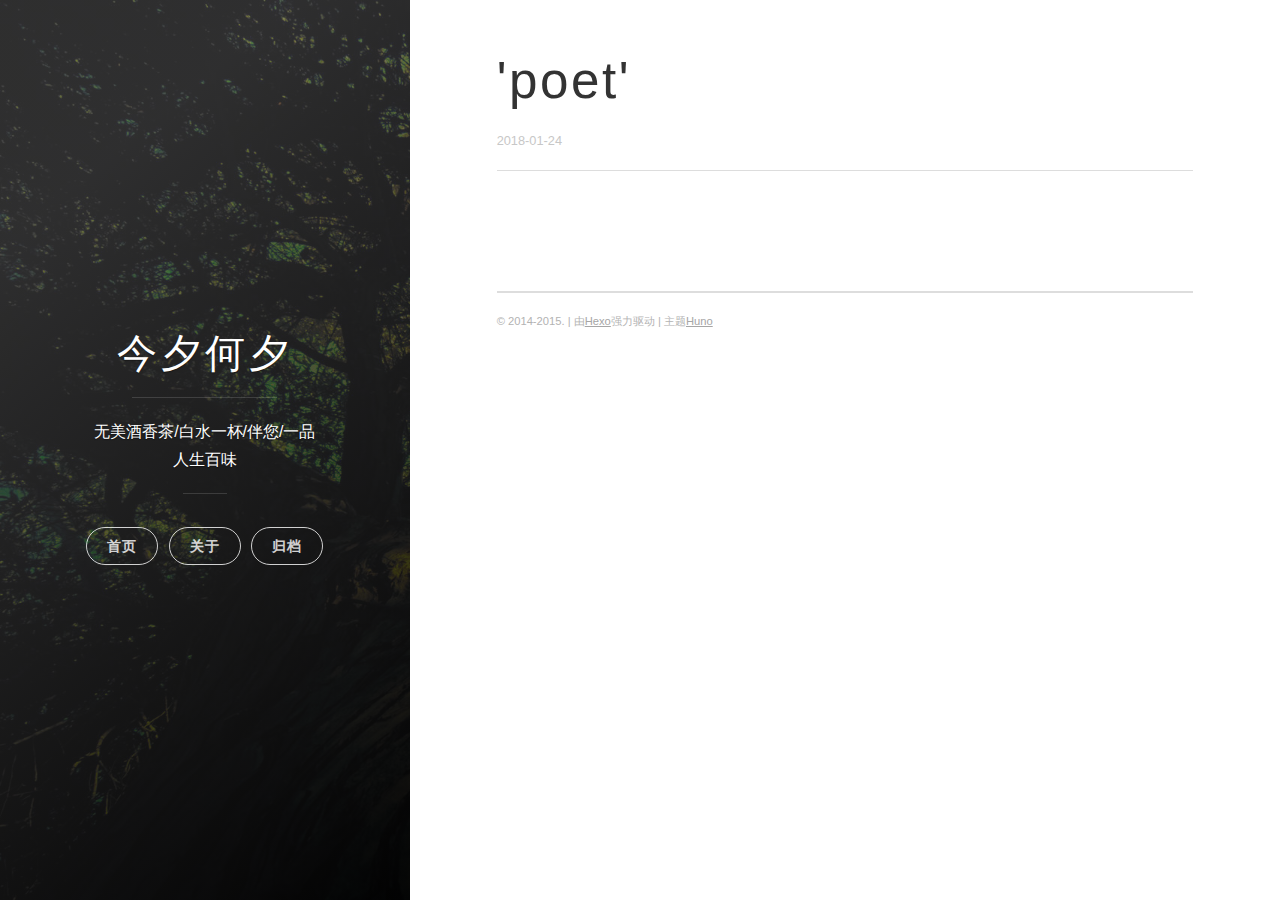
<file: 2018/01/24/poet/index.html>
<!DOCTYPE html>
<html>
<head>
    <meta charset="utf-8">
    <meta http-equiv="X-UA-Compatible" content="chrome=1">

    

    <title>
      &#39;poet&#39; | 今夕何夕 
    </title>

    <meta name="viewport" content="width=device-width, initial-scale=1, maximum-scale=1, user-scalable=no">
    
      <meta name="author" content="Yun">
    
    

    <meta property="og:type" content="article">
<meta property="og:title" content="&#39;poet&#39; | 今夕何夕">
<meta property="og:url" content="http://yoursite.com/2018/01/24/poet/index.html">
<meta property="og:site_name" content="今夕何夕">
<meta property="og:updated_time" content="2018-01-24T09:25:19.502Z">
<meta name="twitter:card" content="summary">
<meta name="twitter:title" content="&#39;poet&#39; | 今夕何夕">
    
    
    
      <link rel="icon" type="image/x-icon" href="/favicon.png">
    
    <link rel="stylesheet" href="/css/uno.css">
    <link rel="stylesheet" href="/css/highlight.css">
    <link rel="stylesheet" href="/css/archive.css">
    <link rel="stylesheet" href="/css/china-social-icon.css">

</head>
<body>

    <span class="mobile btn-mobile-menu">
        <i class="icon icon-list btn-mobile-menu__icon"></i>
        <i class="icon icon-x-circle btn-mobile-close__icon hidden"></i>
    </span>

    

<header class="panel-cover panel-cover--collapsed">


  <div class="panel-main">

  
    <div class="panel-main__inner panel-inverted">
    <div class="panel-main__content">

        

        <h1 class="panel-cover__title panel-title"><a href="/" title="link to homepage">今夕何夕</a></h1>
        <hr class="panel-cover__divider" />

        
        <p class="panel-cover__description">
          无美酒香茶/白水一杯/伴您/一品人生百味
        </p>
        <hr class="panel-cover__divider panel-cover__divider--secondary" />
        

        <div class="navigation-wrapper">

          <nav class="cover-navigation cover-navigation--primary">
            <ul class="navigation">

              
                
                <li class="navigation__item"><a href="/#blog" title="" class="blog-button">首页</a></li>
              
                
                <li class="navigation__item"><a href="/about" title="" class="">关于</a></li>
              
                
                <li class="navigation__item"><a href="/archive" title="" class="">归档</a></li>
              

            </ul>
          </nav>

          <!-- ----------------------------
To add a new social icon simply duplicate one of the list items from below
and change the class in the <i> tag to match the desired social network
and then add your link to the <a>. Here is a full list of social network
classes that you can use:

    icon-social-500px
    icon-social-behance
    icon-social-delicious
    icon-social-designer-news
    icon-social-deviant-art
    icon-social-digg
    icon-social-dribbble
    icon-social-facebook
    icon-social-flickr
    icon-social-forrst
    icon-social-foursquare
    icon-social-github
    icon-social-google-plus
    icon-social-hi5
    icon-social-instagram
    icon-social-lastfm
    icon-social-linkedin
    icon-social-medium
    icon-social-myspace
    icon-social-path
    icon-social-pinterest
    icon-social-rdio
    icon-social-reddit
    icon-social-skype
    icon-social-spotify
    icon-social-stack-overflow
    icon-social-steam
    icon-social-stumbleupon
    icon-social-treehouse
    icon-social-tumblr
    icon-social-twitter
    icon-social-vimeo
    icon-social-xbox
    icon-social-yelp
    icon-social-youtube
    icon-social-zerply
    icon-mail

-------------------------------->

<!-- add social info here -->



        </div>

      </div>

    </div>

    <div class="panel-cover--overlay"></div>
  </div>
</header>

    <div class="content-wrapper">
        <div class="content-wrapper__inner entry">
            

<article class="post-container post-container--single">

  <header class="post-header">
    
    <h1 class="post-title">&#39;poet&#39;</h1>

    

    <div class="post-meta">
      <time datetime="2018-01-24" class="post-meta__date date">2018-01-24</time> 

      <span class="post-meta__tags tags">

          

          

      </span>
    </div>
    
    

  </header>

  <section id="post-content" class="article-content post">
    
  </section>

  <section class="post-comments">

    <!-- 将评论系统（例如Disqus、多说、友言、畅言等）提供的代码片段粘贴在这里 -->
    
</section>


</article>


            <footer class="footer">

    <span class="footer__copyright">&copy; 2014-2015. | 由<a href="https://hexo.io/">Hexo</a>强力驱动 | 主题<a href="https://github.com/someus/huno">Huno</a></span>
    
</footer>
        </div>
    </div>

    <!-- js files -->
    <script src="/js/jquery.min.js"></script>
    <script src="/js/main.js"></script>
    <script src="/js/scale.fix.js"></script>
    

    

    <script type="text/javascript" src="//cdn.mathjax.org/mathjax/latest/MathJax.js?config=TeX-AMS-MML_HTMLorMML"></script>
    <script type="text/javascript"> 
        $(document).ready(function(){
            MathJax.Hub.Config({ 
                tex2jax: {inlineMath: [['[latex]','[/latex]'], ['\\(','\\)']]} 
            });
        });
    </script>


    

    <script src="/js/awesome-toc.min.js"></script>
    <script>
        $(document).ready(function(){
            $.awesome_toc({
                overlay: true,
                contentId: "post-content",
            });
        });
    </script>


    
    
    <!--kill ie6 -->
<!--[if IE 6]>
  <script src="//letskillie6.googlecode.com/svn/trunk/2/zh_CN.js"></script>
<![endif]-->

</body>
</html>
</file>
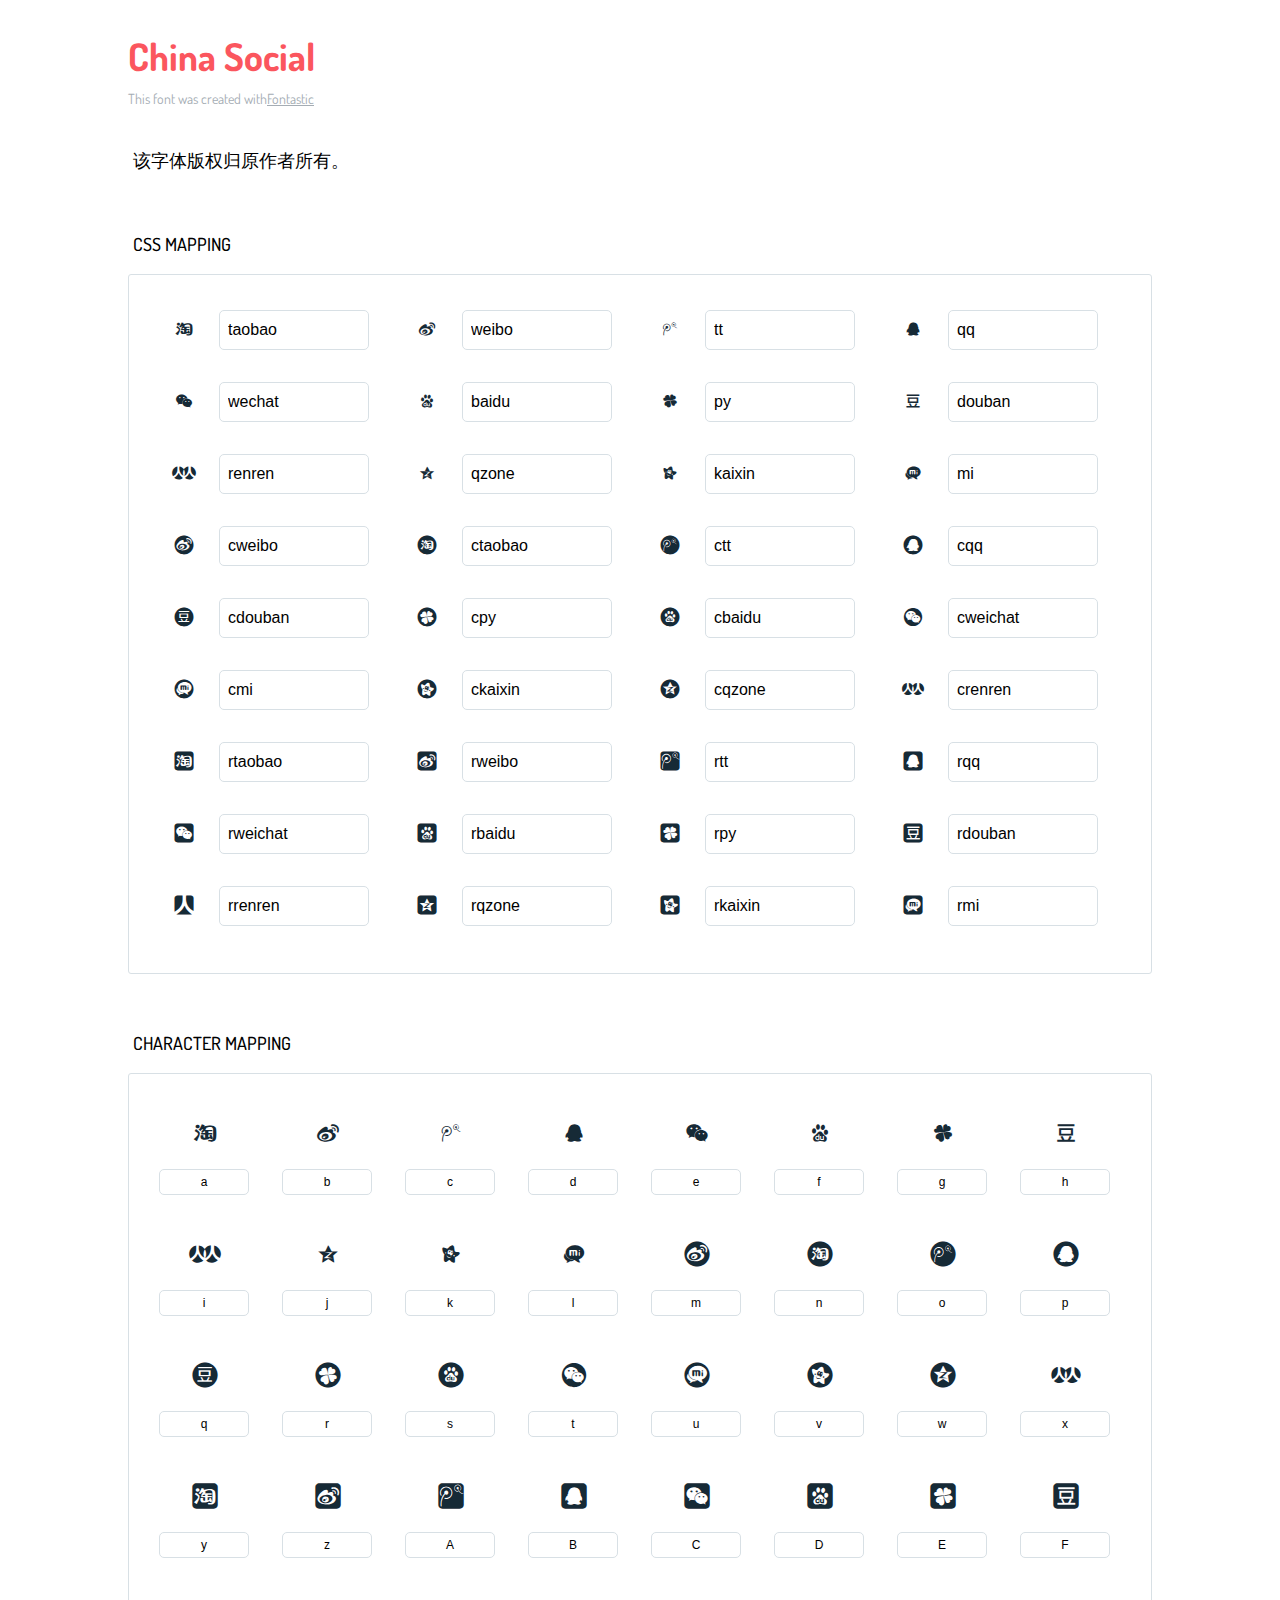
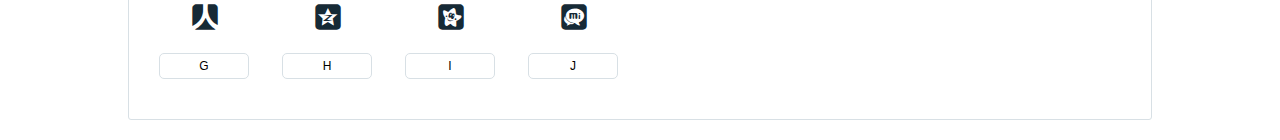
<file: fonts/china-social/readme.html>
<!DOCTYPE html>
<html lang="en">
  <head>
    <meta charset="utf-8">
    <meta http-equiv="X-UA-Compatible" content="IE=edge,chrome=1">
    <meta name="viewport" content="width=device-width,initial-scale=1">
    <title>Font Reference - China Social</title>
    <link href="http://fonts.googleapis.com/css?family=Dosis:400,500,700" rel="stylesheet" type="text/css">
    <link rel="stylesheet" href="../../css/china-social-icon.css">
    <style type="text/css">
      html,body,div,span,applet,object,iframe,h1,h2,h3,h4,h5,h6,p,blockquote,pre,a,abbr,acronym,address,big,cite,code,del,dfn,em,img,ins,kbd,q,s,samp,small,strike,strong,sub,sup,tt,var,dl,dt,dd,ol,ul,li,fieldset,form,label,legend,table,caption,tbody,tfoot,thead,tr,th,td{margin:0;padding:0;border:0;outline:0;font-weight:inherit;font-style:inherit;font-family:inherit;font-size:100%;vertical-align:baseline}
body{line-height:1;color:#000;background:#fff}
ol,ul{list-style:none}
table{border-collapse:separate;border-spacing:0;vertical-align:middle}
caption,th,td{text-align:left;font-weight:normal;vertical-align:middle}
a img{border:none}
*{-webkit-box-sizing:border-box;-moz-box-sizing:border-box;box-sizing:border-box}
body{font-family:'Dosis','Tahoma',sans-serif}
.container{margin:15px auto;width:80%}
h1{margin:40px 0 20px;font-weight:700;font-size:38px;line-height:32px;color:#fb565e}
h2{font-size:18px;padding:0 0 21px 5px;margin:45px 0 0 0;text-transform:uppercase;font-weight:500}
.small{font-size:14px;color:#a5adb4;}
.small a{color:#a5adb4;}
.small a:hover{color:#fb565e}
.glyphs.character-mapping{margin:0 0 20px 0;padding:20px 0 20px 30px;color:rgba(0,0,0,0.5);border:1px solid #d8e0e5;-webkit-border-radius:3px;border-radius:3px;}
.glyphs.character-mapping li{margin:0 30px 20px 0;display:inline-block;width:90px}
.glyphs.character-mapping .icon{margin:10px 0 10px 15px;padding:15px;position:relative;width:55px;height:55px;color:#162a36 !important;overflow:hidden;-webkit-border-radius:3px;border-radius:3px;font-size:32px;}
.glyphs.character-mapping .icon svg{fill:#000}
.glyphs.character-mapping input{margin:0;padding:5px 0;line-height:12px;font-size:12px;display:block;width:100%;border:1px solid #d8e0e5;-webkit-border-radius:5px;border-radius:5px;text-align:center;outline:0;}
.glyphs.character-mapping input:focus{border:1px solid #fbde4a;-webkit-box-shadow:inset 0 0 3px #fbde4a;box-shadow:inset 0 0 3px #fbde4a}
.glyphs.character-mapping input:hover{-webkit-box-shadow:inset 0 0 3px #fbde4a;box-shadow:inset 0 0 3px #fbde4a}
.glyphs.css-mapping{margin:0 0 60px 0;padding:30px 0 20px 30px;color:rgba(0,0,0,0.5);border:1px solid #d8e0e5;-webkit-border-radius:3px;border-radius:3px;}
.glyphs.css-mapping li{margin:0 30px 20px 0;padding:0;display:inline-block;overflow:hidden}
.glyphs.css-mapping .icon{margin:0;margin-right:10px;padding:13px;height:50px;width:50px;color:#162a36 !important;overflow:hidden;float:left;font-size:24px}
.glyphs.css-mapping input{margin:0;margin-top:5px;padding:8px;line-height:16px;font-size:16px;display:block;width:150px;height:40px;border:1px solid #d8e0e5;-webkit-border-radius:5px;border-radius:5px;background:#fff;outline:0;float:right;}
.glyphs.css-mapping input:focus{border:1px solid #fbde4a;-webkit-box-shadow:inset 0 0 3px #fbde4a;box-shadow:inset 0 0 3px #fbde4a}
.glyphs.css-mapping input:hover{-webkit-box-shadow:inset 0 0 3px #fbde4a;box-shadow:inset 0 0 3px #fbde4a}

      
    </style>
  </head>
  <body>
    <div class="container">
      <h1>China Social</h1>
      <p class="small">This font was created with<a href="http://fontastic.me/">Fontastic</a></p>
      <h2>该字体版权归原作者所有。</h2>
      <h2>CSS mapping</h2>
      <ul class="glyphs css-mapping">
        <li>
          <div class="icon cs-icon-taobao"></div>
          <input type="text" readonly="readonly" value="taobao">
        </li>
        <li>
          <div class="icon cs-icon-weibo"></div>
          <input type="text" readonly="readonly" value="weibo">
        </li>
        <li>
          <div class="icon cs-icon-tt"></div>
          <input type="text" readonly="readonly" value="tt">
        </li>
        <li>
          <div class="icon cs-icon-qq"></div>
          <input type="text" readonly="readonly" value="qq">
        </li>
        <li>
          <div class="icon cs-icon-wechat"></div>
          <input type="text" readonly="readonly" value="wechat">
        </li>
        <li>
          <div class="icon cs-icon-baidu"></div>
          <input type="text" readonly="readonly" value="baidu">
        </li>
        <li>
          <div class="icon cs-icon-py"></div>
          <input type="text" readonly="readonly" value="py">
        </li>
        <li>
          <div class="icon cs-icon-douban"></div>
          <input type="text" readonly="readonly" value="douban">
        </li>
        <li>
          <div class="icon cs-icon-renren"></div>
          <input type="text" readonly="readonly" value="renren">
        </li>
        <li>
          <div class="icon cs-icon-qzone"></div>
          <input type="text" readonly="readonly" value="qzone">
        </li>
        <li>
          <div class="icon cs-icon-kaixin"></div>
          <input type="text" readonly="readonly" value="kaixin">
        </li>
        <li>
          <div class="icon cs-icon-mi"></div>
          <input type="text" readonly="readonly" value="mi">
        </li>
        <li>
          <div class="icon cs-icon-cweibo"></div>
          <input type="text" readonly="readonly" value="cweibo">
        </li>
        <li>
          <div class="icon cs-icon-ctaobao"></div>
          <input type="text" readonly="readonly" value="ctaobao">
        </li>
        <li>
          <div class="icon cs-icon-ctt"></div>
          <input type="text" readonly="readonly" value="ctt">
        </li>
        <li>
          <div class="icon cs-icon-cqq"></div>
          <input type="text" readonly="readonly" value="cqq">
        </li>
        <li>
          <div class="icon cs-icon-cdouban"></div>
          <input type="text" readonly="readonly" value="cdouban">
        </li>
        <li>
          <div class="icon cs-icon-cpy"></div>
          <input type="text" readonly="readonly" value="cpy">
        </li>
        <li>
          <div class="icon cs-icon-cbaidu"></div>
          <input type="text" readonly="readonly" value="cbaidu">
        </li>
        <li>
          <div class="icon cs-icon-cweichat"></div>
          <input type="text" readonly="readonly" value="cweichat">
        </li>
        <li>
          <div class="icon cs-icon-cmi"></div>
          <input type="text" readonly="readonly" value="cmi">
        </li>
        <li>
          <div class="icon cs-icon-ckaixin"></div>
          <input type="text" readonly="readonly" value="ckaixin">
        </li>
        <li>
          <div class="icon cs-icon-cqzone"></div>
          <input type="text" readonly="readonly" value="cqzone">
        </li>
        <li>
          <div class="icon cs-icon-crenren"></div>
          <input type="text" readonly="readonly" value="crenren">
        </li>
        <li>
          <div class="icon cs-icon-rtaobao"></div>
          <input type="text" readonly="readonly" value="rtaobao">
        </li>
        <li>
          <div class="icon cs-icon-rweibo"></div>
          <input type="text" readonly="readonly" value="rweibo">
        </li>
        <li>
          <div class="icon cs-icon-rtt"></div>
          <input type="text" readonly="readonly" value="rtt">
        </li>
        <li>
          <div class="icon cs-icon-rqq"></div>
          <input type="text" readonly="readonly" value="rqq">
        </li>
        <li>
          <div class="icon cs-icon-rweichat"></div>
          <input type="text" readonly="readonly" value="rweichat">
        </li>
        <li>
          <div class="icon cs-icon-rbaidu"></div>
          <input type="text" readonly="readonly" value="rbaidu">
        </li>
        <li>
          <div class="icon cs-icon-rpy"></div>
          <input type="text" readonly="readonly" value="rpy">
        </li>
        <li>
          <div class="icon cs-icon-rdouban"></div>
          <input type="text" readonly="readonly" value="rdouban">
        </li>
        <li>
          <div class="icon cs-icon-rrenren"></div>
          <input type="text" readonly="readonly" value="rrenren">
        </li>
        <li>
          <div class="icon cs-icon-rqzone"></div>
          <input type="text" readonly="readonly" value="rqzone">
        </li>
        <li>
          <div class="icon cs-icon-rkaixin"></div>
          <input type="text" readonly="readonly" value="rkaixin">
        </li>
        <li>
          <div class="icon cs-icon-rmi"></div>
          <input type="text" readonly="readonly" value="rmi">
        </li>
      </ul>
      <h2>Character mapping</h2>
      <ul class="glyphs character-mapping">
        <li>
          <div data-icon="a" class="icon"></div>
          <input type="text" readonly="readonly" value="a">
        </li>
        <li>
          <div data-icon="b" class="icon"></div>
          <input type="text" readonly="readonly" value="b">
        </li>
        <li>
          <div data-icon="c" class="icon"></div>
          <input type="text" readonly="readonly" value="c">
        </li>
        <li>
          <div data-icon="d" class="icon"></div>
          <input type="text" readonly="readonly" value="d">
        </li>
        <li>
          <div data-icon="e" class="icon"></div>
          <input type="text" readonly="readonly" value="e">
        </li>
        <li>
          <div data-icon="f" class="icon"></div>
          <input type="text" readonly="readonly" value="f">
        </li>
        <li>
          <div data-icon="g" class="icon"></div>
          <input type="text" readonly="readonly" value="g">
        </li>
        <li>
          <div data-icon="h" class="icon"></div>
          <input type="text" readonly="readonly" value="h">
        </li>
        <li>
          <div data-icon="i" class="icon"></div>
          <input type="text" readonly="readonly" value="i">
        </li>
        <li>
          <div data-icon="j" class="icon"></div>
          <input type="text" readonly="readonly" value="j">
        </li>
        <li>
          <div data-icon="k" class="icon"></div>
          <input type="text" readonly="readonly" value="k">
        </li>
        <li>
          <div data-icon="l" class="icon"></div>
          <input type="text" readonly="readonly" value="l">
        </li>
        <li>
          <div data-icon="m" class="icon"></div>
          <input type="text" readonly="readonly" value="m">
        </li>
        <li>
          <div data-icon="n" class="icon"></div>
          <input type="text" readonly="readonly" value="n">
        </li>
        <li>
          <div data-icon="o" class="icon"></div>
          <input type="text" readonly="readonly" value="o">
        </li>
        <li>
          <div data-icon="p" class="icon"></div>
          <input type="text" readonly="readonly" value="p">
        </li>
        <li>
          <div data-icon="q" class="icon"></div>
          <input type="text" readonly="readonly" value="q">
        </li>
        <li>
          <div data-icon="r" class="icon"></div>
          <input type="text" readonly="readonly" value="r">
        </li>
        <li>
          <div data-icon="s" class="icon"></div>
          <input type="text" readonly="readonly" value="s">
        </li>
        <li>
          <div data-icon="t" class="icon"></div>
          <input type="text" readonly="readonly" value="t">
        </li>
        <li>
          <div data-icon="u" class="icon"></div>
          <input type="text" readonly="readonly" value="u">
        </li>
        <li>
          <div data-icon="v" class="icon"></div>
          <input type="text" readonly="readonly" value="v">
        </li>
        <li>
          <div data-icon="w" class="icon"></div>
          <input type="text" readonly="readonly" value="w">
        </li>
        <li>
          <div data-icon="x" class="icon"></div>
          <input type="text" readonly="readonly" value="x">
        </li>
        <li>
          <div data-icon="y" class="icon"></div>
          <input type="text" readonly="readonly" value="y">
        </li>
        <li>
          <div data-icon="z" class="icon"></div>
          <input type="text" readonly="readonly" value="z">
        </li>
        <li>
          <div data-icon="A" class="icon"></div>
          <input type="text" readonly="readonly" value="A">
        </li>
        <li>
          <div data-icon="B" class="icon"></div>
          <input type="text" readonly="readonly" value="B">
        </li>
        <li>
          <div data-icon="C" class="icon"></div>
          <input type="text" readonly="readonly" value="C">
        </li>
        <li>
          <div data-icon="D" class="icon"></div>
          <input type="text" readonly="readonly" value="D">
        </li>
        <li>
          <div data-icon="E" class="icon"></div>
          <input type="text" readonly="readonly" value="E">
        </li>
        <li>
          <div data-icon="F" class="icon"></div>
          <input type="text" readonly="readonly" value="F">
        </li>
        <li>
          <div data-icon="G" class="icon"></div>
          <input type="text" readonly="readonly" value="G">
        </li>
        <li>
          <div data-icon="H" class="icon"></div>
          <input type="text" readonly="readonly" value="H">
        </li>
        <li>
          <div data-icon="I" class="icon"></div>
          <input type="text" readonly="readonly" value="I">
        </li>
        <li>
          <div data-icon="J" class="icon"></div>
          <input type="text" readonly="readonly" value="J">
        </li>
      </ul>
    </div><script type="text/javascript">
(function() {
  var glyphs, _i, _len, _ref;

  _ref = document.getElementsByClassName('glyphs');
  for (_i = 0, _len = _ref.length; _i < _len; _i++) {
    glyphs = _ref[_i];
    glyphs.addEventListener('click', function(event) {
      if (event.target.tagName === 'INPUT') {
        return event.target.select();
      }
    });
  }

}).call(this);
</script>
  </body>
</html>
</file>
<file: css/highlight.css>
.article-content pre,
.article-content .highlight,
.article-content .highlight pre {
  background: #eee;
  margin: 0.5em 0;
  padding: 0.5em 2%;
  color: #4d4d4c;
  line-height: 1.2;
  font-size: 0.8em;
  -webkit-border-radius: 0.35em;
  border-radius: 0.35em;
  word-wrap: break-word;
}
@media phone {
  .article-content pre,
  .article-content .highlight,
  .article-content .highlight pre {
    font-size: 0.9em;
  }
}
.article-content .highlight .gutter pre,
.article-content .gist .gist-file .gist-data .line-numbers {
  color: #999;
  font-size: 0.8em;
}
@media phone {
  .article-content .highlight .gutter pre,
  .article-content .gist .gist-file .gist-data .line-numbers {
    font-size: 0.9em;
    line-height: 1.2;
  }
}
.article-content pre {
  font-family: Consolas, Menlo, Monaco, Lucida Console, Liberation Mono, DejaVu Sans Mono, Bitstream Vera Sans Mono, Courier New, monospace, serif;
}
.article-content .highlight {
  overflow: auto;
  font-size: 1em;
}
@media phone {
  .article-content .highlight {
    font-size: 0.9em;
  }
}
.article-content .highlight pre {
  border: none;
  margin: 0;
  padding: 0;
}
.article-content .highlight table {
  margin: 0;
  width: auto;
}
.article-content .highlight td {
  border: none;
  padding: 0;
}
.article-content .highlight figcaption {
  font-size: 0.85em;
  text-align: left;
  color: #8e908c;
  line-height: 1em;
  padding: 0.5em 0;
  margin-bottom: 0.5em;
}
.article-content .highlight figcaption a {
  float: right;
}
.article-content .highlight .gutter pre {
  text-align: right;
  padding-right: 1.5em;
}
.article-content .highlight .line {
  height: 20px;
}
.article-content .gist {
  margin: 0.5em 0;
  background: #eee;
  padding: 1em 2%;
  -webkit-border-radius: 0.35em;
  border-radius: 0.35em;
}
.article-content .gist .gist-file {
  border: none;
  font-family: Consolas, Menlo, Monaco, Lucida Console, Liberation Mono, DejaVu Sans Mono, Bitstream Vera Sans Mono, Courier New, monospace, serif;
  margin: 0;
}
.article-content .gist .gist-file .gist-data {
  background: none;
  border: none;
}
.article-content .gist .gist-file .gist-data .line-numbers {
  background: none;
  border: none;
  padding: 0 1.5em 0 0;
}
.article-content .gist .gist-file .gist-data .line-data {
  padding: 0 !important;
}
.article-content .gist .gist-file .highlight {
  margin: 0;
  padding: 0;
  border: none;
  background: #eee;
}
.article-content .gist .gist-file .gist-meta {
  background: #eee;
  color: #8e908c;
  font: 0.85em font-serif;
  text-shadow: 0 0;
  padding: 0;
  margin-top: 1em;
}
.article-content .gist .gist-file .gist-meta a {
  color: color-blue;
  font-weight: normal;
}
.article-content .gist .gist-file .gist-meta a:hover {
  color: color-theme;
}
pre .comment,
pre .title {
  color: #8e908c;
}
pre .variable,
pre .attribute,
pre .tag,
pre .regexp,
pre .ruby .constant,
pre .xml .tag .title,
pre .xml .pi,
pre .xml .doctype,
pre .html .doctype,
pre .css .id,
pre .css .class,
pre .css .pseudo {
  color: #c82829;
}
pre .number,
pre .preprocessor,
pre .built_in,
pre .literal,
pre .params,
pre .constant {
  color: #f5871f;
}
pre .class,
pre .ruby .class .title,
pre .css .rules .attribute {
  color: #718c00;
}
pre .string,
pre .value,
pre .inheritance,
pre .header,
pre .ruby .symbol,
pre .xml .cdata {
  color: #718c00;
}
pre .css .hexcolor {
  color: #3e999f;
}
pre .function,
pre .python .decorator,
pre .python .title,
pre .ruby .function .title,
pre .ruby .title .keyword,
pre .perl .sub,
pre .javascript .title,
pre .coffeescript .title {
  color: #4271ae;
}
pre .keyword,
pre .javascript .function {
  color: #8959a8;
}
</file>
<file: css/archive.css>
.archive-meta h3 {
    line-height: 2.0;
}

.archive-meta sup {
    font-size: 10px;
    -moz-border-radius: 5px; 
    -webkit-border-radius: 5px; 
    border-radius: 5px;
    background: #ddd none repeat scroll 0 0;
    vertical-align: top;
}

.archive-meta span {
    margin-right: 20px;
}

.archive-meta .archive-list-count::before {
    content: " (";
}

.archive-meta .archive-list-count::after {
    content: ")";
}
</file>
<file: css/china-social-icon.css>
@charset "UTF-8";

@font-face {
  font-family: "china-social";
  src:url("../fonts/china-social/china-social.eot");
  src:url("../fonts/china-social/china-social.eot?#iefix") format("embedded-opentype"),
    url("../fonts/china-social/china-social.woff") format("woff"),
    url("../fonts/china-social/china-social.ttf") format("truetype"),
    url("../fonts/china-social/china-social.svg#china-social") format("svg");
  font-weight: normal;
  font-style: normal;

}

[data-icon]:before {
  font-family: "china-social" !important;
  content: attr(data-icon);
  font-style: normal !important;
  font-weight: normal !important;
  font-variant: normal !important;
  text-transform: none !important;
  speak: none;
  line-height: 1;
  -webkit-font-smoothing: antialiased;
  -moz-osx-font-smoothing: grayscale;
}

[class^="cs-icon-"]:before,
[class*=" cs-icon-"]:before {
  font-family: "china-social" !important;
  font-style: normal !important;
  font-weight: normal !important;
  font-variant: normal !important;
  text-transform: none !important;
  speak: none;
  line-height: 1;
  -webkit-font-smoothing: antialiased;
  -moz-osx-font-smoothing: grayscale;
}

.cs-icon-taobao:before {
  content: "a";
}
.cs-icon-weibo:before {
  content: "b";
}
.cs-icon-tt:before {
  content: "c";
}
.cs-icon-qq:before {
  content: "d";
}
.cs-icon-wechat:before {
  content: "e";
}
.cs-icon-baidu:before {
  content: "f";
}
.cs-icon-py:before {
  content: "g";
}
.cs-icon-douban:before {
  content: "h";
}
.cs-icon-renren:before {
  content: "i";
}
.cs-icon-qzone:before {
  content: "j";
}
.cs-icon-kaixin:before {
  content: "k";
}
.cs-icon-mi:before {
  content: "l";
}
.cs-icon-cweibo:before {
  content: "m";
}
.cs-icon-ctaobao:before {
  content: "n";
}
.cs-icon-ctt:before {
  content: "o";
}
.cs-icon-cqq:before {
  content: "p";
}
.cs-icon-cdouban:before {
  content: "q";
}
.cs-icon-cpy:before {
  content: "r";
}
.cs-icon-cbaidu:before {
  content: "s";
}
.cs-icon-cweichat:before {
  content: "t";
}
.cs-icon-cmi:before {
  content: "u";
}
.cs-icon-ckaixin:before {
  content: "v";
}
.cs-icon-cqzone:before {
  content: "w";
}
.cs-icon-crenren:before {
  content: "x";
}
.cs-icon-rtaobao:before {
  content: "y";
}
.cs-icon-rweibo:before {
  content: "z";
}
.cs-icon-rtt:before {
  content: "A";
}
.cs-icon-rqq:before {
  content: "B";
}
.cs-icon-rweichat:before {
  content: "C";
}
.cs-icon-rbaidu:before {
  content: "D";
}
.cs-icon-rpy:before {
  content: "E";
}
.cs-icon-rdouban:before {
  content: "F";
}
.cs-icon-rrenren:before {
  content: "G";
}
.cs-icon-rqzone:before {
  content: "H";
}
.cs-icon-rkaixin:before {
  content: "I";
}
.cs-icon-rmi:before {
  content: "J";
}
</file>
<file: css/uno.css>
/*@import 'http://fonts.googleapis.com/css?family=Raleway:400,700|Roboto+Slab:300,400)';*/

/* http://meyerweb.com/eric/tools/css/reset/
   v2.0 | 20110126
   License: none (public domain)
*/
@import url(../css/animate.css);
html, body, div, span, applet, object, iframe, h1, h2, h3, h4, h5, h6, p, blockquote, pre, a, abbr, acronym, address, big, cite, code, del, dfn, em, img, ins, kbd, q, s, samp, small, strike, strong, sub, sup, tt, var, b, u, i, center, dl, dt, dd, ol, ul, li, fieldset, form, label, legend, table, caption, tbody, tfoot, thead, tr, th, td, article, aside, canvas, details, embed, figure, figcaption, footer, header, hgroup, menu, nav, output, ruby, section, summary, time, mark, audio, video {
  margin: 0;
  padding: 0;
  border: 0;
  font-size: 100%;
  font: inherit;
  vertical-align: baseline; }

/* HTML5 display-role reset for older browsers */
article, aside, details, figcaption, figure, footer, header, hgroup, menu, nav, section {
  display: block; }

body {
  line-height: 1; }

ol, ul {
  list-style: none; }

blockquote, q {
  quotes: none; }

blockquote:before, blockquote:after {
  content: '';
  content: none; }

q:before, q:after {
  content: '';
  content: none; }



body {
  width: 100%;
  *zoom: 1; }
  body:before, body:after {
    content: "";
    display: table; }
  body:after {
    clear: both; }

/*
 * Foundation Icons v 3.0
 * Made by ZURB 2013 http://zurb.com/playground/foundation-icon-fonts-3
 * MIT License
 */
@font-face {
  font-family: "foundation-icons";
  src: url("../fonts/foundation-icons/foundation-icons.eot");
  src: url("../fonts/foundation-icons/foundation-icons.eot?#iefix") format("embedded-opentype"), url("../fonts/foundation-icons/foundation-icons.woff") format("woff"), url("../fonts/foundation-icons/foundation-icons.ttf") format("truetype"), url("../fonts/foundation-icons/foundation-icons.svg#fontcustom") format("svg");
  font-weight: normal;
  font-style: normal; }
.icon:before {
  font-family: "foundation-icons";
  font-style: normal;
  font-weight: normal;
  font-variant: normal;
  text-transform: none;
  line-height: 1;
  -webkit-font-smoothing: antialiased;
  display: inline-block;
  text-decoration: inherit; }

.icon-address-book:before {
  content: "\f100"; }

.icon-alert:before {
  content: "\f101"; }

.icon-align-center:before {
  content: "\f102"; }

.icon-align-justify:before {
  content: "\f103"; }

.icon-align-left:before {
  content: "\f104"; }

.icon-align-right:before {
  content: "\f105"; }

.icon-anchor:before {
  content: "\f106"; }

.icon-annotate:before {
  content: "\f107"; }

.icon-archive:before {
  content: "\f108"; }

.icon-arrow-down:before {
  content: "\f109"; }

.icon-arrow-left:before {
  content: "\f10a"; }

.icon-arrow-right:before {
  content: "\f10b"; }

.icon-arrow-up:before {
  content: "\f10c"; }

.icon-arrows-compress:before {
  content: "\f10d"; }

.icon-arrows-expand:before {
  content: "\f10e"; }

.icon-arrows-in:before {
  content: "\f10f"; }

.icon-arrows-out:before {
  content: "\f110"; }

.icon-asl:before {
  content: "\f111"; }

.icon-asterisk:before {
  content: "\f112"; }

.icon-at-sign:before {
  content: "\f113"; }

.icon-background-color:before {
  content: "\f114"; }

.icon-battery-empty:before {
  content: "\f115"; }

.icon-battery-full:before {
  content: "\f116"; }

.icon-battery-half:before {
  content: "\f117"; }

.icon-bitcoin-circle:before {
  content: "\f118"; }

.icon-bitcoin:before {
  content: "\f119"; }

.icon-blind:before {
  content: "\f11a"; }

.icon-bluetooth:before {
  content: "\f11b"; }

.icon-bold:before {
  content: "\f11c"; }

.icon-book-bookmark:before {
  content: "\f11d"; }

.icon-book:before {
  content: "\f11e"; }

.icon-bookmark:before {
  content: "\f11f"; }

.icon-braille:before {
  content: "\f120"; }

.icon-burst-new:before {
  content: "\f121"; }

.icon-burst-sale:before {
  content: "\f122"; }

.icon-burst:before {
  content: "\f123"; }

.icon-calendar:before {
  content: "\f124"; }

.icon-camera:before {
  content: "\f125"; }

.icon-check:before {
  content: "\f126"; }

.icon-checkbox:before {
  content: "\f127"; }

.icon-clipboard-notes:before {
  content: "\f128"; }

.icon-clipboard-pencil:before {
  content: "\f129"; }

.icon-clipboard:before {
  content: "\f12a"; }

.icon-clock:before {
  content: "\f12b"; }

.icon-closed-caption:before {
  content: "\f12c"; }

.icon-cloud:before {
  content: "\f12d"; }

.icon-comment-minus:before {
  content: "\f12e"; }

.icon-comment-quotes:before {
  content: "\f12f"; }

.icon-comment-video:before {
  content: "\f130"; }

.icon-comment:before {
  content: "\f131"; }

.icon-comments:before {
  content: "\f132"; }

.icon-compass:before {
  content: "\f133"; }

.icon-contrast:before {
  content: "\f134"; }

.icon-credit-card:before {
  content: "\f135"; }

.icon-crop:before {
  content: "\f136"; }

.icon-crown:before {
  content: "\f137"; }

.icon-css3:before {
  content: "\f138"; }

.icon-database:before {
  content: "\f139"; }

.icon-die-five:before {
  content: "\f13a"; }

.icon-die-four:before {
  content: "\f13b"; }

.icon-die-one:before {
  content: "\f13c"; }

.icon-die-six:before {
  content: "\f13d"; }

.icon-die-three:before {
  content: "\f13e"; }

.icon-die-two:before {
  content: "\f13f"; }

.icon-dislike:before {
  content: "\f140"; }

.icon-dollar-bill:before {
  content: "\f141"; }

.icon-dollar:before {
  content: "\f142"; }

.icon-download:before {
  content: "\f143"; }

.icon-eject:before {
  content: "\f144"; }

.icon-elevator:before {
  content: "\f145"; }

.icon-euro:before {
  content: "\f146"; }

.icon-eye:before {
  content: "\f147"; }

.icon-fast-forward:before {
  content: "\f148"; }

.icon-female-symbol:before {
  content: "\f149"; }

.icon-female:before {
  content: "\f14a"; }

.icon-filter:before {
  content: "\f14b"; }

.icon-first-aid:before {
  content: "\f14c"; }

.icon-flag:before {
  content: "\f14d"; }

.icon-folder-add:before {
  content: "\f14e"; }

.icon-folder-lock:before {
  content: "\f14f"; }

.icon-folder:before {
  content: "\f150"; }

.icon-foot:before {
  content: "\f151"; }

.icon-foundation:before {
  content: "\f152"; }

.icon-graph-bar:before {
  content: "\f153"; }

.icon-graph-horizontal:before {
  content: "\f154"; }

.icon-graph-pie:before {
  content: "\f155"; }

.icon-graph-trend:before {
  content: "\f156"; }

.icon-guide-dog:before {
  content: "\f157"; }

.icon-hearing-aid:before {
  content: "\f158"; }

.icon-heart:before {
  content: "\f159"; }

.icon-home:before {
  content: "\f15a"; }

.icon-html5:before {
  content: "\f15b"; }

.icon-indent-less:before {
  content: "\f15c"; }

.icon-indent-more:before {
  content: "\f15d"; }

.icon-info:before {
  content: "\f15e"; }

.icon-italic:before {
  content: "\f15f"; }

.icon-key:before {
  content: "\f160"; }

.icon-laptop:before {
  content: "\f161"; }

.icon-layout:before {
  content: "\f162"; }

.icon-lightbulb:before {
  content: "\f163"; }

.icon-like:before {
  content: "\f164"; }

.icon-link:before {
  content: "\f165"; }

.icon-list-bullet:before {
  content: "\f166"; }

.icon-list-number:before {
  content: "\f167"; }

.icon-list-thumbnails:before {
  content: "\f168"; }

.icon-list:before {
  content: "\f169"; }

.icon-lock:before {
  content: "\f16a"; }

.icon-loop:before {
  content: "\f16b"; }

.icon-magnifying-glass:before {
  content: "\f16c"; }

.icon-mail:before {
  content: "\f16d"; }

.icon-male-female:before {
  content: "\f16e"; }

.icon-male-symbol:before {
  content: "\f16f"; }

.icon-male:before {
  content: "\f170"; }

.icon-map:before {
  content: "\f171"; }

.icon-marker:before {
  content: "\f172"; }

.icon-megaphone:before {
  content: "\f173"; }

.icon-microphone:before {
  content: "\f174"; }

.icon-minus-circle:before {
  content: "\f175"; }

.icon-minus:before {
  content: "\f176"; }

.icon-mobile-signal:before {
  content: "\f177"; }

.icon-mobile:before {
  content: "\f178"; }

.icon-monitor:before {
  content: "\f179"; }

.icon-mountains:before {
  content: "\f17a"; }

.icon-music:before {
  content: "\f17b"; }

.icon-next:before {
  content: "\f17c"; }

.icon-no-dogs:before {
  content: "\f17d"; }

.icon-no-smoking:before {
  content: "\f17e"; }

.icon-page-add:before {
  content: "\f17f"; }

.icon-page-copy:before {
  content: "\f180"; }

.icon-page-csv:before {
  content: "\f181"; }

.icon-page-delete:before {
  content: "\f182"; }

.icon-page-doc:before {
  content: "\f183"; }

.icon-page-edit:before {
  content: "\f184"; }

.icon-page-export-csv:before {
  content: "\f185"; }

.icon-page-export-doc:before {
  content: "\f186"; }

.icon-page-export-pdf:before {
  content: "\f187"; }

.icon-page-export:before {
  content: "\f188"; }

.icon-page-filled:before {
  content: "\f189"; }

.icon-page-multiple:before {
  content: "\f18a"; }

.icon-page-pdf:before {
  content: "\f18b"; }

.icon-page-remove:before {
  content: "\f18c"; }

.icon-page-search:before {
  content: "\f18d"; }

.icon-page:before {
  content: "\f18e"; }

.icon-paint-bucket:before {
  content: "\f18f"; }

.icon-paperclip:before {
  content: "\f190"; }

.icon-pause:before {
  content: "\f191"; }

.icon-paw:before {
  content: "\f192"; }

.icon-paypal:before {
  content: "\f193"; }

.icon-pencil:before {
  content: "\f194"; }

.icon-photo:before {
  content: "\f195"; }

.icon-play-circle:before {
  content: "\f196"; }

.icon-play-video:before {
  content: "\f197"; }

.icon-play:before {
  content: "\f198"; }

.icon-plus:before {
  content: "\f199"; }

.icon-pound:before {
  content: "\f19a"; }

.icon-power:before {
  content: "\f19b"; }

.icon-previous:before {
  content: "\f19c"; }

.icon-price-tag:before {
  content: "\f19d"; }

.icon-pricetag-multiple:before {
  content: "\f19e"; }

.icon-print:before {
  content: "\f19f"; }

.icon-prohibited:before {
  content: "\f1a0"; }

.icon-projection-screen:before {
  content: "\f1a1"; }

.icon-puzzle:before {
  content: "\f1a2"; }

.icon-quote:before {
  content: "\f1a3"; }

.icon-record:before {
  content: "\f1a4"; }

.icon-refresh:before {
  content: "\f1a5"; }

.icon-results-demographics:before {
  content: "\f1a6"; }

.icon-results:before {
  content: "\f1a7"; }

.icon-rewind-ten:before {
  content: "\f1a8"; }

.icon-rewind:before {
  content: "\f1a9"; }

.icon-rss:before {
  content: "\f1aa"; }

.icon-safety-cone:before {
  content: "\f1ab"; }

.icon-save:before {
  content: "\f1ac"; }

.icon-share:before {
  content: "\f1ad"; }

.icon-sheriff-badge:before {
  content: "\f1ae"; }

.icon-shield:before {
  content: "\f1af"; }

.icon-shopping-bag:before {
  content: "\f1b0"; }

.icon-shopping-cart:before {
  content: "\f1b1"; }

.icon-shuffle:before {
  content: "\f1b2"; }

.icon-skull:before {
  content: "\f1b3"; }

.icon-social-500px:before {
  content: "\f1b4"; }

.icon-social-adobe:before {
  content: "\f1b5"; }

.icon-social-amazon:before {
  content: "\f1b6"; }

.icon-social-android:before {
  content: "\f1b7"; }

.icon-social-apple:before {
  content: "\f1b8"; }

.icon-social-behance:before {
  content: "\f1b9"; }

.icon-social-bing:before {
  content: "\f1ba"; }

.icon-social-blogger:before {
  content: "\f1bb"; }

.icon-social-delicious:before {
  content: "\f1bc"; }

.icon-social-designer-news:before {
  content: "\f1bd"; }

.icon-social-deviant-art:before {
  content: "\f1be"; }

.icon-social-digg:before {
  content: "\f1bf"; }

.icon-social-dribbble:before {
  content: "\f1c0"; }

.icon-social-drive:before {
  content: "\f1c1"; }

.icon-social-dropbox:before {
  content: "\f1c2"; }

.icon-social-evernote:before {
  content: "\f1c3"; }

.icon-social-facebook:before {
  content: "\f1c4"; }

.icon-social-flickr:before {
  content: "\f1c5"; }

.icon-social-forrst:before {
  content: "\f1c6"; }

.icon-social-foursquare:before {
  content: "\f1c7"; }

.icon-social-game-center:before {
  content: "\f1c8"; }

.icon-social-github:before {
  content: "\f1c9"; }

.icon-social-google-plus:before {
  content: "\f1ca"; }

.icon-social-hacker-news:before {
  content: "\f1cb"; }

.icon-social-hi5:before {
  content: "\f1cc"; }

.icon-social-instagram:before {
  content: "\f1cd"; }

.icon-social-joomla:before {
  content: "\f1ce"; }

.icon-social-lastfm:before {
  content: "\f1cf"; }

.icon-social-linkedin:before {
  content: "\f1d0"; }

.icon-social-medium:before {
  content: "\f1d1"; }

.icon-social-myspace:before {
  content: "\f1d2"; }

.icon-social-orkut:before {
  content: "\f1d3"; }

.icon-social-path:before {
  content: "\f1d4"; }

.icon-social-picasa:before {
  content: "\f1d5"; }

.icon-social-pinterest:before {
  content: "\f1d6"; }

.icon-social-rdio:before {
  content: "\f1d7"; }

.icon-social-reddit:before {
  content: "\f1d8"; }

.icon-social-skillshare:before {
  content: "\f1d9"; }

.icon-social-skype:before {
  content: "\f1da"; }

.icon-social-smashing-mag:before {
  content: "\f1db"; }

.icon-social-snapchat:before {
  content: "\f1dc"; }

.icon-social-spotify:before {
  content: "\f1dd"; }

.icon-social-squidoo:before {
  content: "\f1de"; }

.icon-social-stack-overflow:before {
  content: "\f1df"; }

.icon-social-steam:before {
  content: "\f1e0"; }

.icon-social-stumbleupon:before {
  content: "\f1e1"; }

.icon-social-treehouse:before {
  content: "\f1e2"; }

.icon-social-tumblr:before {
  content: "\f1e3"; }

.icon-social-twitter:before {
  content: "\f1e4"; }

.icon-social-vimeo:before {
  content: "\f1e5"; }

.icon-social-windows:before {
  content: "\f1e6"; }

.icon-social-xbox:before {
  content: "\f1e7"; }

.icon-social-yahoo:before {
  content: "\f1e8"; }

.icon-social-yelp:before {
  content: "\f1e9"; }

.icon-social-youtube:before {
  content: "\f1ea"; }

.icon-social-zerply:before {
  content: "\f1eb"; }

.icon-social-zurb:before {
  content: "\f1ec"; }

.icon-sound:before {
  content: "\f1ed"; }

.icon-star:before {
  content: "\f1ee"; }

.icon-stop:before {
  content: "\f1ef"; }

.icon-strikethrough:before {
  content: "\f1f0"; }

.icon-subscript:before {
  content: "\f1f1"; }

.icon-superscript:before {
  content: "\f1f2"; }

.icon-tablet-landscape:before {
  content: "\f1f3"; }

.icon-tablet-portrait:before {
  content: "\f1f4"; }

.icon-target-two:before {
  content: "\f1f5"; }

.icon-target:before {
  content: "\f1f6"; }

.icon-telephone-accessible:before {
  content: "\f1f7"; }

.icon-telephone:before {
  content: "\f1f8"; }

.icon-text-color:before {
  content: "\f1f9"; }

.icon-thumbnails:before {
  content: "\f1fa"; }

.icon-ticket:before {
  content: "\f1fb"; }

.icon-torso-business:before {
  content: "\f1fc"; }

.icon-torso-female:before {
  content: "\f1fd"; }

.icon-torso:before {
  content: "\f1fe"; }

.icon-torsos-all-female:before {
  content: "\f1ff"; }

.icon-torsos-all:before {
  content: "\f200"; }

.icon-torsos-female-male:before {
  content: "\f201"; }

.icon-torsos-male-female:before {
  content: "\f202"; }

.icon-torsos:before {
  content: "\f203"; }

.icon-trash:before {
  content: "\f204"; }

.icon-trees:before {
  content: "\f205"; }

.icon-trophy:before {
  content: "\f206"; }

.icon-underline:before {
  content: "\f207"; }

.icon-universal-access:before {
  content: "\f208"; }

.icon-unlink:before {
  content: "\f209"; }

.icon-unlock:before {
  content: "\f20a"; }

.icon-upload-cloud:before {
  content: "\f20b"; }

.icon-upload:before {
  content: "\f20c"; }

.icon-usb:before {
  content: "\f20d"; }

.icon-video:before {
  content: "\f20e"; }

.icon-volume-none:before {
  content: "\f20f"; }

.icon-volume-strike:before {
  content: "\f210"; }

.icon-volume:before {
  content: "\f211"; }

.icon-web:before {
  content: "\f212"; }

.icon-wheelchair:before {
  content: "\f213"; }

.icon-widget:before {
  content: "\f214"; }

.icon-wrench:before {
  content: "\f215"; }

.icon-x-circle:before {
  content: "\f216"; }

.icon-x:before {
  content: "\f217"; }

.icon-yen:before {
  content: "\f218"; }

.icon-zoom-in:before {
  content: "\f219"; }

.icon-zoom-out:before {
  content: "\f21a"; }

html, body {
  height: 100%; }

html {
  height: 100%;
  max-height: 100%; }

body {
  /*font-family: "Raleway", sans-serif;*/
  font-family:  "Raleway",Verdana,sans-serif,宋体, serif, "Droid Serif", Helvetica Neue, Helvetica, Arial;
  font-size: 1em;
  color: #666666; }

::selection {
  background: #fae3df; }

::-moz-selection {
  background: #fae3df; }

a {
  text-decoration: none;
  color: #006699; }
  a:hover {
    color: green;
    -o-transition: .5s;
    -ms-transition: .5s;
    -moz-transition: .5s;
    -webkit-transition: .5s; }

h1,
h2,
h3,
h4,
h5,
h5 {
  margin-top: .8em;
  margin-bottom: .4em;
  /*font-family: "Roboto Slab", serif;*/
  font-family: "Raleway",Verdana,sans-serif,宋体, serif, "Droid Serif", Helvetica Neue, Helvetica, Arial;
  font-weight: lighter;
  color: #333333;
  -webkit-font-smoothing: antialiased; }

h1 {
  margin-top: 0;
  font-size: 3.2em;
  line-height: 1.2em;
  letter-spacing: .05em; }

h2 {
  font-size: 2.2em; }

h3 {
  font-size: 1.8em; }

h4 {
  font-size: 1.4em; }

h4 {
  font-size: 1.2em; }

h5 {
  font-size: 1em; }

p {
  margin-bottom: 1.3em;
  line-height: 1.7em; }

strong {
  font-weight: bold; }

em {
  font-style: italic; }

blockquote {
  margin: 1em 0;
  padding: 1em 0;
  background: #f8f8f8;
  border: 1px solid #eeeeee;
  border-radius: 3px;
  /*font-family: "Roboto Slab", serif;*/
  font-family:  "Raleway",Verdana,sans-serif,宋体, serif, "Droid Serif", Helvetica Neue, Helvetica, Arial;
  font-weight: lighter;
  font-style: italic;
  font-size: 1.0em;
  /*text-align: center;*/ }
  blockquote p:last-child {
    margin-bottom: 0; }

ol, ul {
  margin: 0 0 1.3em 2.5em; }
  ol li, ul li {
    margin: 0 0 .2em 0;
    line-height: 1.6em; }
  ol ol, ol ul, ul ol, ul ul {
    margin: .1em 0 .2em 2em; }

ol {
  list-style-type: decimal; }

ul {
  list-style-type: disc; }

code {
  padding: 2px 4px;
  background-color: #f8f8f8;
  color: #d14;
  border: none;
  word-wrap: break-word;
  border-radius: 3px;
  font-family: Consolas, Menlo, Monaco, Lucida Console, Liberation Mono, DejaVu Sans Mono, Bitstream Vera Sans Mono, Courier New, monospace, serif;
  font-size: .85em; }


.date,
.time,
.author,
.tags {
  font-size: .8em;
  color: #c7c7c7; }
  .date a,
  .time a,
  .author a,
  .tags a {
    color: #666666; }
    .date a:hover,
    .time a:hover,
    .author a:hover,
    .tags a:hover {
      color: #006699; }

.excerpt {
  margin: 0;
  font-size: .9em;
  color: #999999; }

.intro {
  font-family: "Roboto Slab", serif;
  font-size: 1.2em;
  font-weight: lighter;
  color: #999999; }

.block-heading {
  display: inline;
  float: left;
  width: 940px;
  margin: 0 10px;
  position: relative;
  bottom: -15px;
  font-size: .8em;
  font-weight: bold;
  text-align: center;
  text-transform: uppercase;
  letter-spacing: 1px; }

.label {
  position: relative;
  display: inline-block;
  padding: 8px 18px 9px 18px;
  background: #006699;
  border-radius: 3px;
  text-align: center;
  color: #FFF; }

.container {
  position: relative;
  z-index: 500;
  width: 940px;
  margin: 0 auto; }

.content-wrapper {
  z-index: 800;
  width: 68%;
  max-width: 960px;
  margin-left: 32%; }

.content-wrapper__inner {
  margin: 0 10%;
  padding: 50px 0; }

.footer {
  display: block;
  padding: 2em 0 0 0;
  border-top: 2px solid #dddddd;
  font-size: .7em;
  color: #b3b3b3; }

.footer__copyright {
  display: block;
  margin-bottom: .7em; }
  .footer__copyright a {
    color: #a6a6a6;
    text-decoration: underline; }
    .footer__copyright a:hover {
      color: #006699; }

.avatar,
.logo {
  border-radius: 50%;
  border: 3px solid #FFF;
  box-shadow: 0 0 1px 1px rgba(0, 0, 0, 0.3); }

hr {
  border: none; }

.section-title__divider {
  width: 30%;
  margin: 2.2em 0 2.1em 0;
  border-top: 1px solid #dddddd; }

.hidden {
  display: none !important; }

.post-comments {
  border-top: 1px solid #dddddd;
  padding: 60px 0; }

.post-meta {
  margin: 0 0 1.4em 0;
  color: #c7c7c7; }

.post-meta__date {
  margin-right: .5em; }

.post-meta__tags {
  margin-left: .4em; }

.post-meta__author {
  margin-left: 1.5em; }

.post-meta__avatar {
  display: inline-block;
  width: 22px;
  height: 22px;
  margin: 0 .3em -.4em 0;
  border: none;
  box-shadow: none; }

.post img {
  max-width: 100%;
  margin: 0 auto;
  border-radius: 3px;
  text-align: center; }

.post hr {
  display: block;
  width: 30%;
  margin: 2em 0;
  border-top: 1px solid #dddddd; }

.panel {
  display: table;
  width: 100%;
  height: 100%; }

.panel__vertical {
  display: table-cell;
  vertical-align: middle; }

.panel-title {
  margin: 0 0 5px 0;
  font-size: 2.5em;
  letter-spacing: 4px;
  color: #FFF; }

.panel-subtitle {
  font-family: "Roboto Slab", serif;
  font-size: 1.2em;
  font-weight: lighter;
  letter-spacing: 3px;
  color: #cccccc;
  -webkit-font-smoothing: antialiased; }

.panel-cover {
  display: block;
  position: fixed;
  z-index: 900;
  width: 100%;
  max-width: none;
  height: 100%;
  background: url(../images/background-cover.jpg) top left no-repeat #666666;
  background-size: cover; }

.panel-cover--collapsed {
  width: 32%;
  max-width: 430px; }

.panel-cover--overlay {
  display: block;
  position: absolute;
  z-index: 0;
  top: 0;
  right: 0;
  bottom: 0;
  left: 0;
  background-color: rgba(68, 68, 68, 0.2);
  background-image: -webkit-gradient(linear, left top, left bottom, color-stop(20%, rgba(68, 68, 68, 0.6)), color-stop(100%, rgba(0, 0, 0, 0.9)));
  background-image: -webkit-linear-gradient(-410deg, rgba(68, 68, 68, 0.6) 20%, rgba(0, 0, 0, 0.9));
  background-image: linear-gradient(140deg,rgba(68, 68, 68, 0.6) 20%, rgba(0, 0, 0, 0.9)); }

.panel-cover__logo {
  margin-bottom: .2em; }

.panel-cover__description {
  margin: 0 30px; }

.panel-cover__divider {
  width: 50%;
  margin: 20px auto;
  border-top: 1px solid rgba(255, 255, 255, 0.14); }

.panel-cover__divider--secondary {
  width: 15%; }

.panel-main {
  display: table;
  width: 100%;
  height: 100%; }


.panel-main__inner {
  display: table-cell;
  vertical-align: middle;
  position: relative;
  z-index: 800;
  padding: 0 60px; }

.panel-main__content {
  max-width: 620px;
  margin: 0 auto; }

.panel-main__content--fixed {
  width: 480px;
  transition: width 1s;
  -webkit-transition: width 1s;
  /* Safari */ }

.panel-inverted {
  font-weight: 100;
  text-align: center;
  color: #FFF;
  text-shadow: 0 1px 1px rgba(0, 0, 0, 0.4); }
  .panel-inverted a {
    color: #FFF; }

.cover-navigation {
  margin-top: 10px; }

.cover-navigation--social {
  margin-left: 30px; }

.cover-green {
  background-color: rgba(21, 111, 120, 0.6);
  background-image: -webkit-gradient(linear, left top, left bottom, color-stop(20%, rgba(21, 111, 120, 0.6)), color-stop(100%, rgba(6, 31, 33, 0.8)));
  background-image: -webkit-linear-gradient(-410deg, rgba(21, 111, 120, 0.6) 20%, rgba(6, 31, 33, 0.8));
  background-image: linear-gradient(140deg,rgba(21, 111, 120, 0.6) 20%, rgba(6, 31, 33, 0.8)); }

.cover-purple {
  background-color: rgba(73, 50, 82, 0.6);
  background-image: -webkit-gradient(linear, left top, left bottom, color-stop(20%, rgba(73, 50, 82, 0.6)), color-stop(100%, rgba(17, 11, 19, 0.8)));
  background-image: -webkit-linear-gradient(-410deg, rgba(73, 50, 82, 0.6) 20%, rgba(17, 11, 19, 0.8));
  background-image: linear-gradient(140deg,rgba(73, 50, 82, 0.6) 20%, rgba(17, 11, 19, 0.8)); }

.cover-red {
  background-color: rgba(119, 31, 18, 0.6);
  background-image: -webkit-gradient(linear, left top, left bottom, color-stop(20%, rgba(119, 31, 18, 0.6)), color-stop(100%, rgba(30, 8, 5, 0.8)));
  background-image: -webkit-linear-gradient(-410deg, rgba(119, 31, 18, 0.6) 20%, rgba(30, 8, 5, 0.8));
  background-image: linear-gradient(140deg,rgba(119, 31, 18, 0.6) 20%, rgba(30, 8, 5, 0.8)); }

.cover-slate {
  background-color: rgba(61, 66, 96, 0.6);
  background-image: -webkit-gradient(linear, left top, left bottom, color-stop(20%, rgba(61, 66, 96, 0.6)), color-stop(100%, rgba(21, 23, 34, 0.8)));
  background-image: -webkit-linear-gradient(-410deg, rgba(61, 66, 96, 0.6) 20%, rgba(21, 23, 34, 0.8));
  background-image: linear-gradient(140deg,rgba(61, 66, 96, 0.6) 20%, rgba(21, 23, 34, 0.8)); }

.cover-disabled {
  background: none; }

.btn, .navigation__item a {
  padding: 10px 20px;
  border: 1px solid #006699;
  border-radius: 20px;
  font-size: .9em;
  font-weight: bold;
  letter-spacing: 1px;
  text-shadow: none;
  color: #006699;
  -webkit-font-smoothing: antialiased; }
  .btn:hover, .navigation__item a:hover {
    color: #006699;
    border-color: #006699; }

.btn-secondary {
  border-color: #5ba4e5;
  color: #5ba4e5; }
  .btn-secondary:hover {
    color: #217fd2;
    border-color: #217fd2; }

.btn-tertiary {
  border-color: #999999;
  color: #999999; }
  .btn-tertiary:hover {
    color: #737373;
    border-color: #737373; }

.btn-large {
  padding: 10px 24px;
  font-size: 1.1em; }

.btn-small {
  padding: 8px 12px;
  font-size: .7em; }

.btn-mobile-menu {
  display: none;
  position: fixed;
  z-index: 9999;
  top: 0;
  right: 0;
  left: 0;
  width: 100%;
  height: 42px;
  background: rgba(13, 71, 77, 0.98);
  border-bottom: 1px solid rgba(255, 255, 255, 0.1);
  text-align: center; }

.btn-mobile-menu__icon,
.btn-mobile-close__icon {
  position: relative;
  top: 3px;
  font-size: 36px;
  color: #FFF; }

nav {
  display: inline-block;
  position: relative; }

.navigation {
  display: inline-block;
  float: left;
  position: relative;
  margin: 0;
  list-style-type: none; }

.navigation__item {
  display: inline-block;
  margin: 3px 3px;
  line-height: 1em; }
  .navigation__item a {
    display: block;
    position: relative;
    border-color: #FFF;
    color: #FFF;
    opacity: .8; }
    .navigation__item a:hover {
      color: #FFF;
      border-color: #FFF;
      opacity: 1; }

.navigation--social {
  margin-left: 0em; }
  .navigation--social a {
    padding: 6px 8px 6px 9px; }
    .navigation--social a .label {
      display: none; }
    .navigation--social a .icon {
      display: block;
      font-size: 1.7em; }

.pagination {
  display: block;
  margin: 0 0 4em 0; }

.pagination__page-number {
  margin: 0;
  font-size: .8em;
  color: #999999; }

.pagination__newer {
  margin-right: 1em; }

.pagination__older {
  margin-left: 1em; }

i {
  font-family: 'entypo';
  font-weight: normal;
  font-style: normal;
  font-size: 18px; }

.icon-social {
  font-family: 'entypo-social';
  font-size: 22px;
  display: block;
  position: relative; }

.post-list {
  margin: 0;
  padding: 0;
  list-style-type: none;
  text-align: left; }
  .post-list li {
    margin: 0 0 2.2em 0; }
    .post-list li:last-child hr {
      display: none; }

.post-list__post-title {
  margin-top: 0;
  margin-bottom: .2em;
  font-size: 1.8em;
  -webkit-font-smoothing: antialiased;
  font-weight: bold;
  line-height: 1.3em; }
  .post-list__post-title a {
    color: #333333; }
    .post-list__post-title a:hover {
      color: #006699; }

.post-list__meta {
  display: block;
  margin: .7em 0 0 0;
  font-size: .9em;
  color: #c7c7c7; }

.post-list__meta--date {
  margin-right: .5em;
  color: #c7c7c7; }

.post-list__meta--tags {
  margin-left: .5em; }

.post-list__divider {
  width: 30%;
  margin: 2.2em 0 2.1em 0;
  border-top: 1px solid #dddddd; }

*:focus {
  outline: none; }

input[type="text"],
input[type="password"],
input[type="datetime"],
input[type="datetime-local"],
input[type="date"],
input[type="month"],
input[type="time"],
input[type="week"],
input[type="number"],
input[type="email"],
input[type="url"],
input[type="search"],
input[type="tel"] {
  width: 240px;
  padding: 1em 1em;
  background: #FFF;
  border: 1px solid #dddddd;
  border-radius: 3px;
  font-size: .9em;
  color: #666666; }
  input[type="text"]:focus,
  input[type="password"]:focus,
  input[type="datetime"]:focus,
  input[type="datetime-local"]:focus,
  input[type="date"]:focus,
  input[type="month"]:focus,
  input[type="time"]:focus,
  input[type="week"]:focus,
  input[type="number"]:focus,
  input[type="email"]:focus,
  input[type="url"]:focus,
  input[type="search"]:focus,
  input[type="tel"]:focus {
    border-color: #5ba4e5; }
  input[type="text"]::-webkit-input-placeholder,
  input[type="password"]::-webkit-input-placeholder,
  input[type="datetime"]::-webkit-input-placeholder,
  input[type="datetime-local"]::-webkit-input-placeholder,
  input[type="date"]::-webkit-input-placeholder,
  input[type="month"]::-webkit-input-placeholder,
  input[type="time"]::-webkit-input-placeholder,
  input[type="week"]::-webkit-input-placeholder,
  input[type="number"]::-webkit-input-placeholder,
  input[type="email"]::-webkit-input-placeholder,
  input[type="url"]::-webkit-input-placeholder,
  input[type="search"]::-webkit-input-placeholder,
  input[type="tel"]::-webkit-input-placeholder {
    color: #cccccc; }
  input[type="text"]:-moz-placeholder,
  input[type="password"]:-moz-placeholder,
  input[type="datetime"]:-moz-placeholder,
  input[type="datetime-local"]:-moz-placeholder,
  input[type="date"]:-moz-placeholder,
  input[type="month"]:-moz-placeholder,
  input[type="time"]:-moz-placeholder,
  input[type="week"]:-moz-placeholder,
  input[type="number"]:-moz-placeholder,
  input[type="email"]:-moz-placeholder,
  input[type="url"]:-moz-placeholder,
  input[type="search"]:-moz-placeholder,
  input[type="tel"]:-moz-placeholder {
    color: #cccccc; }
  input[type="text"]::-moz-placeholder,
  input[type="password"]::-moz-placeholder,
  input[type="datetime"]::-moz-placeholder,
  input[type="datetime-local"]::-moz-placeholder,
  input[type="date"]::-moz-placeholder,
  input[type="month"]::-moz-placeholder,
  input[type="time"]::-moz-placeholder,
  input[type="week"]::-moz-placeholder,
  input[type="number"]::-moz-placeholder,
  input[type="email"]::-moz-placeholder,
  input[type="url"]::-moz-placeholder,
  input[type="search"]::-moz-placeholder,
  input[type="tel"]::-moz-placeholder {
    color: #cccccc; }
  input[type="text"]:-ms-input-placeholder,
  input[type="password"]:-ms-input-placeholder,
  input[type="datetime"]:-ms-input-placeholder,
  input[type="datetime-local"]:-ms-input-placeholder,
  input[type="date"]:-ms-input-placeholder,
  input[type="month"]:-ms-input-placeholder,
  input[type="time"]:-ms-input-placeholder,
  input[type="week"]:-ms-input-placeholder,
  input[type="number"]:-ms-input-placeholder,
  input[type="email"]:-ms-input-placeholder,
  input[type="url"]:-ms-input-placeholder,
  input[type="search"]:-ms-input-placeholder,
  input[type="tel"]:-ms-input-placeholder {
    color: #cccccc; }

@media all and (min-width: 1300px) {
  .content-wrapper {
    margin-left: 430px; } }
@media all and (max-width: 1100px) {
  .panel-cover__logo {
    width: 70px; }

  .panel-title {
    font-size: 2em; }

  .panel-subtitle {
    font-size: 1em; }

  .panel-cover__description {
    margin: 0 10px;
    font-size: .9em; }

  .navigation--social {
    margin-top: 5px;
    margin-left: 0; } }
@media all and (max-width: 960px) {
  .btn-mobile-menu {
    display: block; }

  .panel-main {
    display: table;
    position: relative; }

  .panel-cover--collapsed {
    width: 100%;
    max-width: none; }

  .panel-main__inner {
    display: table-cell;
    padding: 60px 10%; }

  .panel-cover__description {
    display: block;
    max-width: 600px;
    margin: 0 auto; }

  .panel-cover__divider--secondary {
    display: none; }

  .panel-cover {
    width: 100%;
    height: 100%;
    background-position: center center; }
    .panel-cover.panel-cover--collapsed {
      display: block;
      position: relative;
      height: auto;
      padding: 0;
      background-position: center center; }
      .panel-cover.panel-cover--collapsed .panel-main__inner {
        display: block;
        padding: 70px 0 30px 0; }
      .panel-cover.panel-cover--collapsed .panel-cover__logo {
        width: 60px;
        border-width: 2px; }
      .panel-cover.panel-cover--collapsed .panel-cover__description {
        display: none; }
      .panel-cover.panel-cover--collapsed .panel-cover__divider {
        display: none;
        margin: 1em auto; }

  .navigation-wrapper {
    display: none;
    position: fixed;
    top: 42px;
    right: 0;
    left: 0;
    width: 100%;
    padding: 20px 0;
    background: rgba(51, 51, 51, 0.8);
    border-bottom: 1px solid rgba(255, 255, 255, 0.15); }
    .navigation-wrapper.visible {
      display: block; }

  .cover-navigation {
    display: block;
    position: relative;
    float: left;
    clear: left;
    width: 100%; }
    .cover-navigation .navigation {
      display: block;
      width: 100%; }
      .cover-navigation .navigation li {
        width: 80%;
        margin-bottom: .4em; }
    .cover-navigation.navigation--social {
      padding-top: 5px; }
      .cover-navigation.navigation--social .navigation li {
        display: inline-block;
        width: 25.8%; }

  .content-wrapper {
    width: 80%;
    max-width: none;
    margin: 0 auto; }

  .content-wrapper__inner {
    margin-right: 0;
    margin-left: 0; }

  .navigation__item {
    width: 100%;
    margin: 0 0 .4em 0; } }
@media all and (max-width: 340px) {
  .panel-main__inner {
    padding: 0 5%; }

  .panel-title {
    margin-bottom: .1em;
    font-size: 1.5em; }

  .panel-subtitle {
    font-size: .9em; }

  .btn, .navigation__item a {
    display: block;
    margin-bottom: .4em; } }

/* add */

table {
  border-collapse: collapse;
  width: 100%;
  margin: 0 0 10px;
  border-spacing: 0; 
  border: 1px solid #aaa;
}

table caption {
  font-weight: bold;
  text-align: center;
}

th {
  font-weight: bold;
}
th, td {
  border: 1px solid #aaa;
  padding: 5px 10px;
  text-align: left;
}

.highlight table {
  border: none;
}
pre {
  font-family: 
}
</file>
